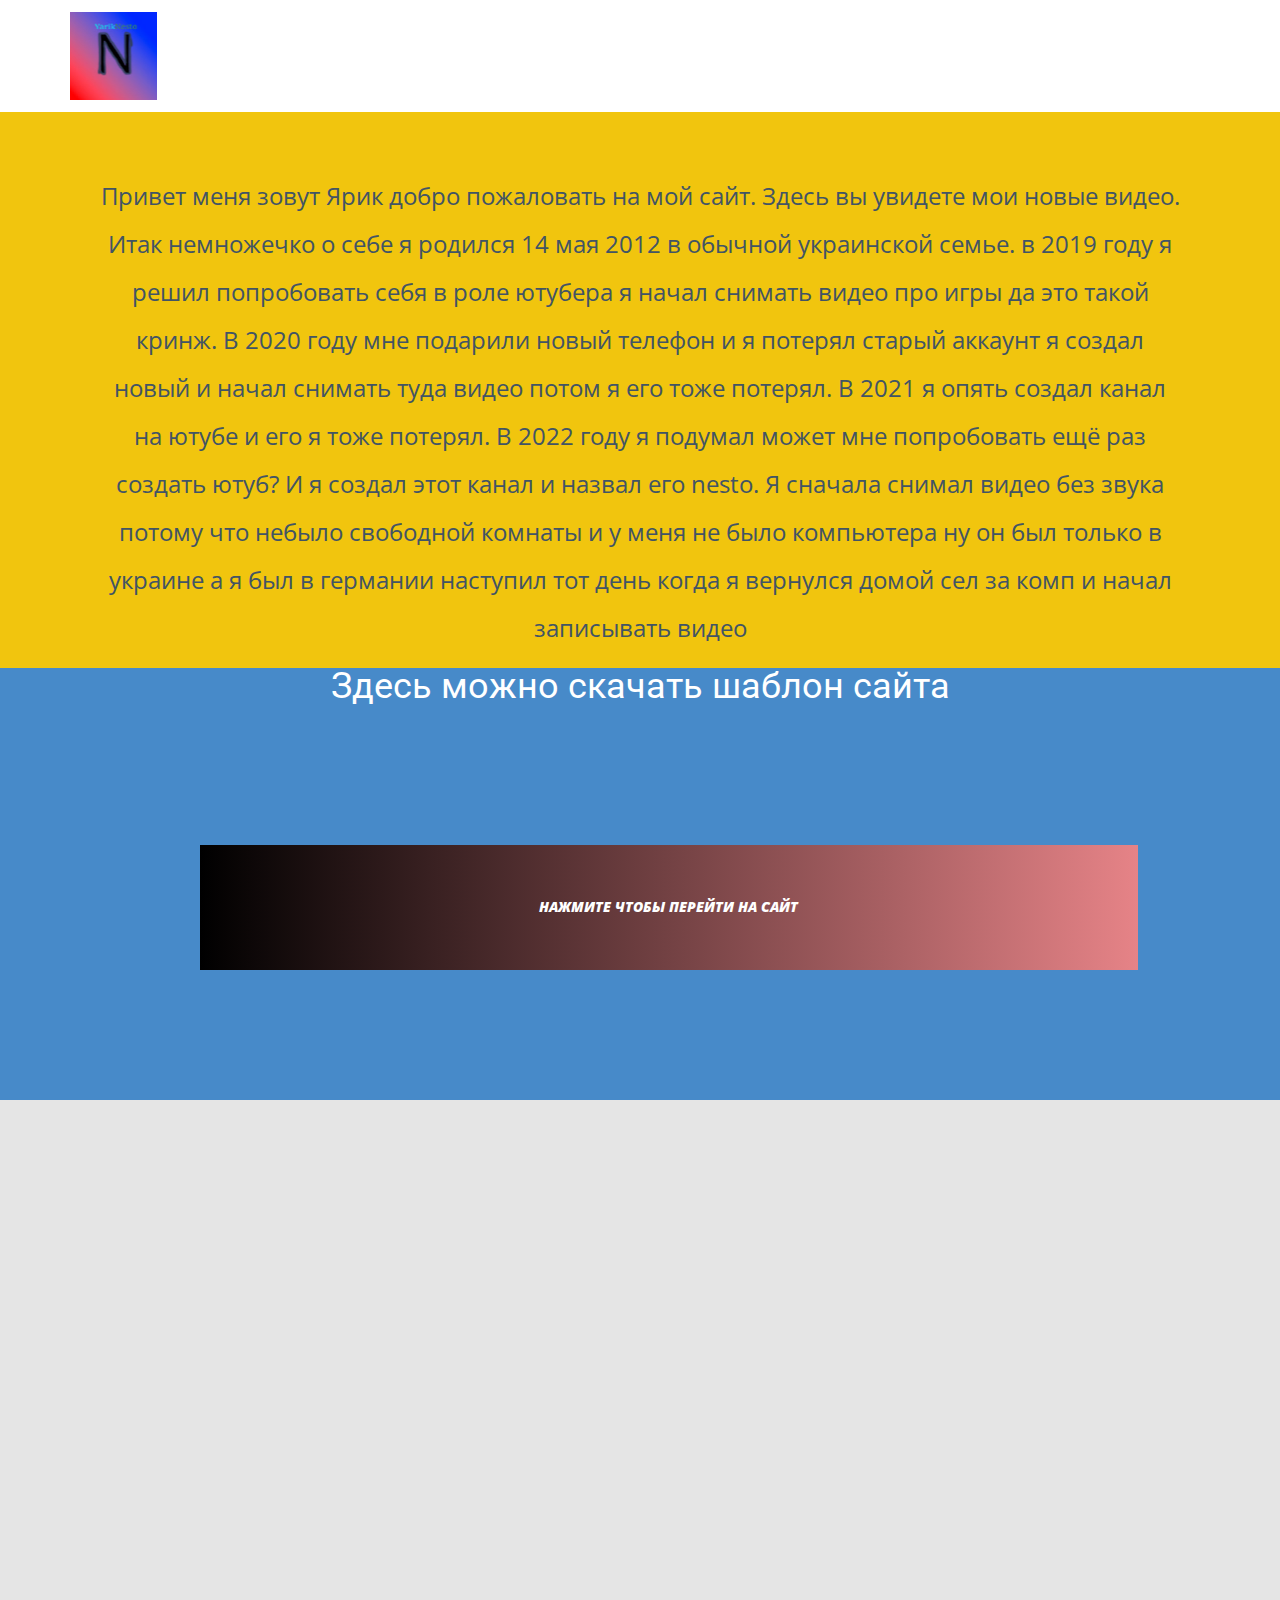
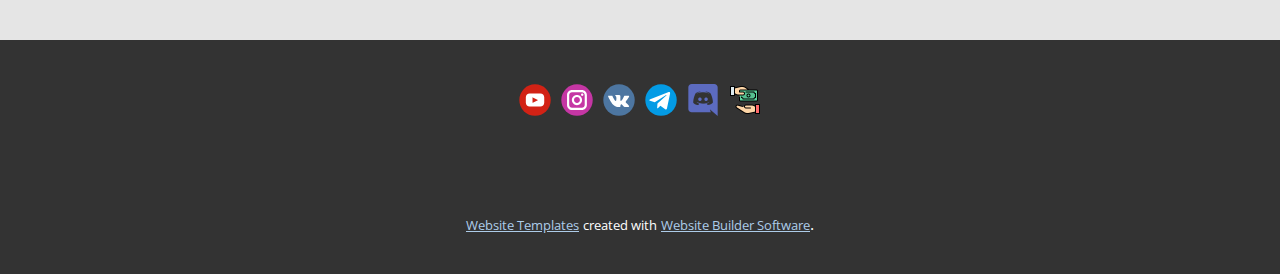
<file: index.html>
<!DOCTYPE html>
<html style="font-size: 16px;" lang="ru"><head>
    <meta name="viewport" content="width=device-width, initial-scale=1.0">
    <meta charset="utf-8">
    <meta name="keywords" content="Follow us">
    <meta name="description" content="">
    <title>Главная</title>
    <link rel="stylesheet" href="nicepage.css" media="screen">
<link rel="stylesheet" href="Главная.css" media="screen">
    <script class="u-script" type="text/javascript" src="jquery.js" defer=""></script>
    <script class="u-script" type="text/javascript" src="nicepage.js" defer=""></script>
    <meta name="generator" content="Nicepage 4.21.12, nicepage.com">
    <link id="u-theme-google-font" rel="stylesheet" href="https://fonts.googleapis.com/css?family=Roboto:100,100i,300,300i,400,400i,500,500i,700,700i,900,900i|Open+Sans:300,300i,400,400i,500,500i,600,600i,700,700i,800,800i">
    
    
    
    <script type="application/ld+json">{
		"@context": "http://schema.org",
		"@type": "Organization",
		"name": "",
		"logo": "images/channels4_profile.jpg",
		"sameAs": [
				"https://www.youtube.com/@yariknesto",
				"https://www.instagram.com/YarikNesto777/",
				" https://m.vk.com/id711345106",
				" https://t.me/nestoTelegram",
				"https://discord.gg/nSGfzXFX",
				"https://new.donatepay.ru/@Yarik_Nesto"
		]
}</script>
    <meta name="theme-color" content="#478ac9">
    <meta property="og:title" content="Главная">
    <meta property="og:type" content="website">
  </head>
  <body data-home-page="Главная.html" data-home-page-title="Главная" class="u-body u-xl-mode" data-lang="ru"><header class="u-clearfix u-header u-header" id="sec-68f3"><div class="u-clearfix u-sheet u-sheet-1">
        <a href="https://nicepage.com" class="u-image u-logo u-image-1" data-image-width="176" data-image-height="176">
          <img src="images/channels4_profile.jpg" class="u-logo-image u-logo-image-1">
        </a>
        <nav class="u-menu u-menu-dropdown u-offcanvas u-menu-1">
          <div class="menu-collapse" style="font-size: 1rem; letter-spacing: 0px;">
            <a class="u-button-style u-custom-left-right-menu-spacing u-custom-padding-bottom u-custom-top-bottom-menu-spacing u-nav-link u-text-active-palette-1-base u-text-hover-palette-2-base" href="#">
              <svg class="u-svg-link" viewBox="0 0 24 24"><use xmlns:xlink="http://www.w3.org/1999/xlink" xlink:href="#menu-hamburger"></use></svg>
              <svg class="u-svg-content" version="1.1" id="menu-hamburger" viewBox="0 0 16 16" x="0px" y="0px" xmlns:xlink="http://www.w3.org/1999/xlink" xmlns="http://www.w3.org/2000/svg"><g><rect y="1" width="16" height="2"></rect><rect y="7" width="16" height="2"></rect><rect y="13" width="16" height="2"></rect>
</g></svg>
            </a>
          </div>
          <div class="u-nav-container"></div>
          <div class="u-nav-container-collapse">
            <div class="u-black u-container-style u-inner-container-layout u-opacity u-opacity-95 u-sidenav">
              <div class="u-inner-container-layout u-sidenav-overflow">
                <div class="u-menu-close"></div>
                <ul class="u-align-center u-nav u-popupmenu-items u-unstyled u-nav-1"><li class="u-nav-item"><a class="u-button-style u-nav-link" href="Главная.html">Главная</a>
</li><li class="u-nav-item"><a class="u-button-style u-nav-link" href="О-нас.html">О нас</a>
</li><li class="u-nav-item"><a class="u-button-style u-nav-link" href="Контакты.html">Контакты</a>
</li></ul>
              </div>
            </div>
            <div class="u-black u-menu-overlay u-opacity u-opacity-70"></div>
          </div>
        </nav>
      </div></header>
    <section class="u-align-left u-clearfix u-palette-1-base u-valign-top-xl u-section-1" id="carousel_ddd1">
      <div class="u-expanded-width u-palette-3-base u-shape u-shape-rectangle u-shape-1"></div>
      <div class="u-clearfix u-layout-wrap u-layout-wrap-1">
        <div class="u-layout">
          <div class="u-layout-row">
            <div class="u-align-center u-container-style u-layout-cell u-left-cell u-size-60 u-layout-cell-1">
              <div class="u-container-layout u-valign-top u-container-layout-1">
                <p class="u-text u-text-palette-1-dark-2 u-text-1">Привет меня зовут Ярик добро пожаловать на мой сайт. Здесь вы увидете мои новые видео. Итак немножечко о себе я родился 14 мая 2012 в обычной украинской семье. в 2019 году я решил попробовать себя в роле ютубера я начал снимать видео про игры да это такой кринж. В 2020 году мне подарили новый телефон и я потерял старый аккаунт я создал новый и начал снимать туда видео потом я его тоже потерял. В 2021 я опять создал канал на ютубе и его я тоже потерял. В 2022 году я подумал может мне попробовать ещё раз создать ютуб? И я создал этот канал и назвал его nesto. Я сначала снимал видео без звука потому что небыло свободной комнаты и у меня не было компьютера ну он был только в украине а я был в германии наступил тот день когда я вернулся домой сел за комп и начал записывать видео<br>
                </p>
                <h2 class="u-subtitle u-text u-text-2">Здесь можно скачать шаблон сайта<br>
                  <br>
                </h2>
                <a href="https://nicepage.com/ru/html-shablony" class="u-border-none u-btn u-button-style u-gradient u-none u-text-body-alt-color u-btn-1">Нажмите чтобы перейти на сайт</a>
              </div>
            </div>
          </div>
        </div>
      </div>
    </section>
    <section class="u-clearfix u-grey-10 u-section-2" id="sec-b10e">
      <div class="u-clearfix u-sheet u-sheet-1">
        <div class="u-clearfix u-gutter-30 u-layout-wrap u-layout-wrap-1">
          <div class="u-layout">
            <div class="u-layout-row">
              <div class="u-align-left u-container-style u-layout-cell u-left-cell u-size-30 u-layout-cell-1">
                <div class="u-container-layout u-container-layout-1">
                  <div class="u-align-left u-expanded u-video">
                    <div class="embed-responsive embed-responsive-1">
                      <iframe style="position: absolute;top: 0;left: 0;width: 100%;height: 100%;" class="embed-responsive-item" src="https://www.youtube.com/embed/KywHdGw_b3g?mute=0&amp;showinfo=0&amp;controls=0&amp;start=0" frameborder="0" allowfullscreen=""></iframe>
                    </div>
                  </div>
                </div>
              </div>
              <div class="u-align-left u-container-style u-layout-cell u-size-30 u-layout-cell-2">
                <div class="u-container-layout u-container-layout-2">
                  <div class="u-align-left u-expanded u-video">
                    <div class="embed-responsive embed-responsive-2">
                      <iframe style="position: absolute;top: 0;left: 0;width: 100%;height: 100%;" class="embed-responsive-item" src="https://www.youtube.com/embed/ykw3gzEt_Wk?mute=0&amp;showinfo=0&amp;controls=0&amp;start=0" frameborder="0" allowfullscreen=""></iframe>
                    </div>
                  </div>
                </div>
              </div>
            </div>
          </div>
        </div>
      </div>
    </section>
    
    
    <footer class="u-clearfix u-footer u-grey-80" id="sec-b767"><div class="u-clearfix u-sheet u-sheet-1">
        <div class="u-align-left u-social-icons u-spacing-10 u-social-icons-1">
          <a class="u-social-url" target="_blank" data-type="YouTube" title="YouTube" href="https://www.youtube.com/@yariknesto"><span class="u-icon u-social-icon u-social-youtube u-icon-1"><svg class="u-svg-link" preserveAspectRatio="xMidYMin slice" viewBox="0 0 112 112" style=""><use xmlns:xlink="http://www.w3.org/1999/xlink" xlink:href="#svg-e494"></use></svg><svg class="u-svg-content" viewBox="0 0 112 112" x="0" y="0" id="svg-e494"><circle fill="currentColor" cx="56.1" cy="56.1" r="55"></circle><path fill="#FFFFFF" d="M74.9,33.3H37.3c-7.4,0-13.4,6-13.4,13.4v18.8c0,7.4,6,13.4,13.4,13.4h37.6c7.4,0,13.4-6,13.4-13.4V46.7 C88.3,39.3,82.3,33.3,74.9,33.3L74.9,33.3z M65.9,57l-17.6,8.4c-0.5,0.2-1-0.1-1-0.6V47.5c0-0.5,0.6-0.9,1-0.6l17.6,8.9 C66.4,56,66.4,56.8,65.9,57L65.9,57z"></path></svg></span>
          </a>
          <a class="u-social-url" target="_blank" data-type="Instagram" title="Instagram" href="https://www.instagram.com/YarikNesto777/"><span class="u-icon u-social-icon u-social-instagram u-icon-2"><svg class="u-svg-link" preserveAspectRatio="xMidYMin slice" viewBox="0 0 112 112" style=""><use xmlns:xlink="http://www.w3.org/1999/xlink" xlink:href="#svg-4e92"></use></svg><svg class="u-svg-content" viewBox="0 0 112 112" x="0" y="0" id="svg-4e92"><circle fill="currentColor" cx="56.1" cy="56.1" r="55"></circle><path fill="#FFFFFF" d="M55.9,38.2c-9.9,0-17.9,8-17.9,17.9C38,66,46,74,55.9,74c9.9,0,17.9-8,17.9-17.9C73.8,46.2,65.8,38.2,55.9,38.2
            z M55.9,66.4c-5.7,0-10.3-4.6-10.3-10.3c-0.1-5.7,4.6-10.3,10.3-10.3c5.7,0,10.3,4.6,10.3,10.3C66.2,61.8,61.6,66.4,55.9,66.4z"></path><path fill="#FFFFFF" d="M74.3,33.5c-2.3,0-4.2,1.9-4.2,4.2s1.9,4.2,4.2,4.2s4.2-1.9,4.2-4.2S76.6,33.5,74.3,33.5z"></path><path fill="#FFFFFF" d="M73.1,21.3H38.6c-9.7,0-17.5,7.9-17.5,17.5v34.5c0,9.7,7.9,17.6,17.5,17.6h34.5c9.7,0,17.5-7.9,17.5-17.5V38.8
            C90.6,29.1,82.7,21.3,73.1,21.3z M83,73.3c0,5.5-4.5,9.9-9.9,9.9H38.6c-5.5,0-9.9-4.5-9.9-9.9V38.8c0-5.5,4.5-9.9,9.9-9.9h34.5
            c5.5,0,9.9,4.5,9.9,9.9V73.3z"></path></svg></span>
          </a>
          <a class="u-social-url" target="_blank" data-type="VK" title="VK" href=" https://m.vk.com/id711345106"><span class="u-icon u-social-icon u-social-vk u-icon-3"><svg class="u-svg-link" preserveAspectRatio="xMidYMin slice" viewBox="0 0 112 112" style=""><use xmlns:xlink="http://www.w3.org/1999/xlink" xlink:href="#svg-2655"></use></svg><svg class="u-svg-content" viewBox="0 0 112 112" x="0" y="0" id="svg-2655"><circle fill="currentColor" class="st0" cx="56.1" cy="56.1" r="55"></circle><path fill="#FFFFFF" d="M88.2,80.7l-9.8,0.1c0,0-2.1,0.4-4.9-1.5c-3.7-2.5-7.2-9.1-9.9-8.2C60.9,72,61,77.9,61,77.9s0,1.3-0.6,1.9
            c-0.7,0.7-2,0.9-2,0.9H54c0,0-9.7,0.6-18.3-8.3c-9.3-9.7-17.6-29-17.6-29s-0.5-1.3,0-1.9c0.6-0.7,2.2-0.7,2.2-0.7l10.5-0.1
            c0,0,1,0.2,1.7,0.7c0.6,0.4,0.9,1.2,0.9,1.2s1.7,4.3,4,8.2c4.4,7.6,6.4,9.3,7.9,8.4c2.2-1.2,1.5-10.7,1.5-10.7s0-3.5-1.1-5
            c-0.9-1.2-2.5-1.5-3.3-1.6c-0.6-0.1,0.4-1.5,1.6-2.1c1.9-0.9,5.2-1,9.2-0.9c3.1,0,4,0.2,5.2,0.5c3.6,0.9,2.4,4.3,2.4,12.4
            c0,2.6-0.5,6.3,1.4,7.5c0.8,0.5,2.8,0.1,7.7-8.3c2.3-4,4.1-8.6,4.1-8.6s0.4-0.8,1-1.2s1.4-0.3,1.4-0.3l11.1-0.1c0,0,3.3-0.4,3.9,1.1
            c0.6,1.6-1.2,5.3-5.8,11.3c-7.4,9.9-8.3,9-2.1,14.7c5.9,5.5,7.1,8.1,7.3,8.5C93.4,80.4,88.2,80.7,88.2,80.7z"></path></svg></span>
          </a>
          <a class="u-social-url" target="_blank" data-type="Telegram" title="Telegram" href=" https://t.me/nestoTelegram"><span class="u-icon u-social-icon u-social-telegram u-icon-4"><svg class="u-svg-link" preserveAspectRatio="xMidYMin slice" viewBox="0 0 112 112" style=""><use xmlns:xlink="http://www.w3.org/1999/xlink" xlink:href="#svg-a791"></use></svg><svg class="u-svg-content" viewBox="0 0 112 112" x="0" y="0" id="svg-a791"><circle fill="currentColor" cx="56.1" cy="56.1" r="55"></circle><path fill="#FFFFFF" d="M18.4,53.2l64.7-24.9c3-1.1,5.6,0.7,4.7,5.3l0,0l-11,51.8c-0.8,3.7-3,4.6-6.1,2.8L53.9,75.8l-8.1,7.8
	c-0.9,0.9-1.7,1.6-3.4,1.6l1.2-17l31.1-28c1.4-1.2-0.3-1.9-2.1-0.7L34.2,63.7l-16.6-5.2C14,57.4,14,54.9,18.4,53.2L18.4,53.2z"></path></svg></span>
          </a>
          <a class="u-social-url" target="_blank" data-type="Custom" title="Discord" href="https://discord.gg/nSGfzXFX"><span class="u-file-icon u-icon u-social-custom u-social-icon u-icon-5"><img src="images/2111370.png" alt=""></span>
          </a>
          <a class="u-social-url" target="_blank" data-type="Custom" title="Donat" href="https://new.donatepay.ru/@Yarik_Nesto"><span class="u-file-icon u-icon u-social-custom u-social-icon u-icon-6"><img src="images/2800320.png" alt=""></span>
          </a>
        </div>
      </div></footer>
    <section class="u-backlink u-clearfix u-grey-80">
      <a class="u-link" href="https://nicepage.com/website-templates" target="_blank">
        <span>Website Templates</span>
      </a>
      <p class="u-text">
        <span>created with</span>
      </p>
      <a class="u-link" href="" target="_blank">
        <span>Website Builder Software</span>
      </a>. 
    </section>
  
</body></html>
</file>
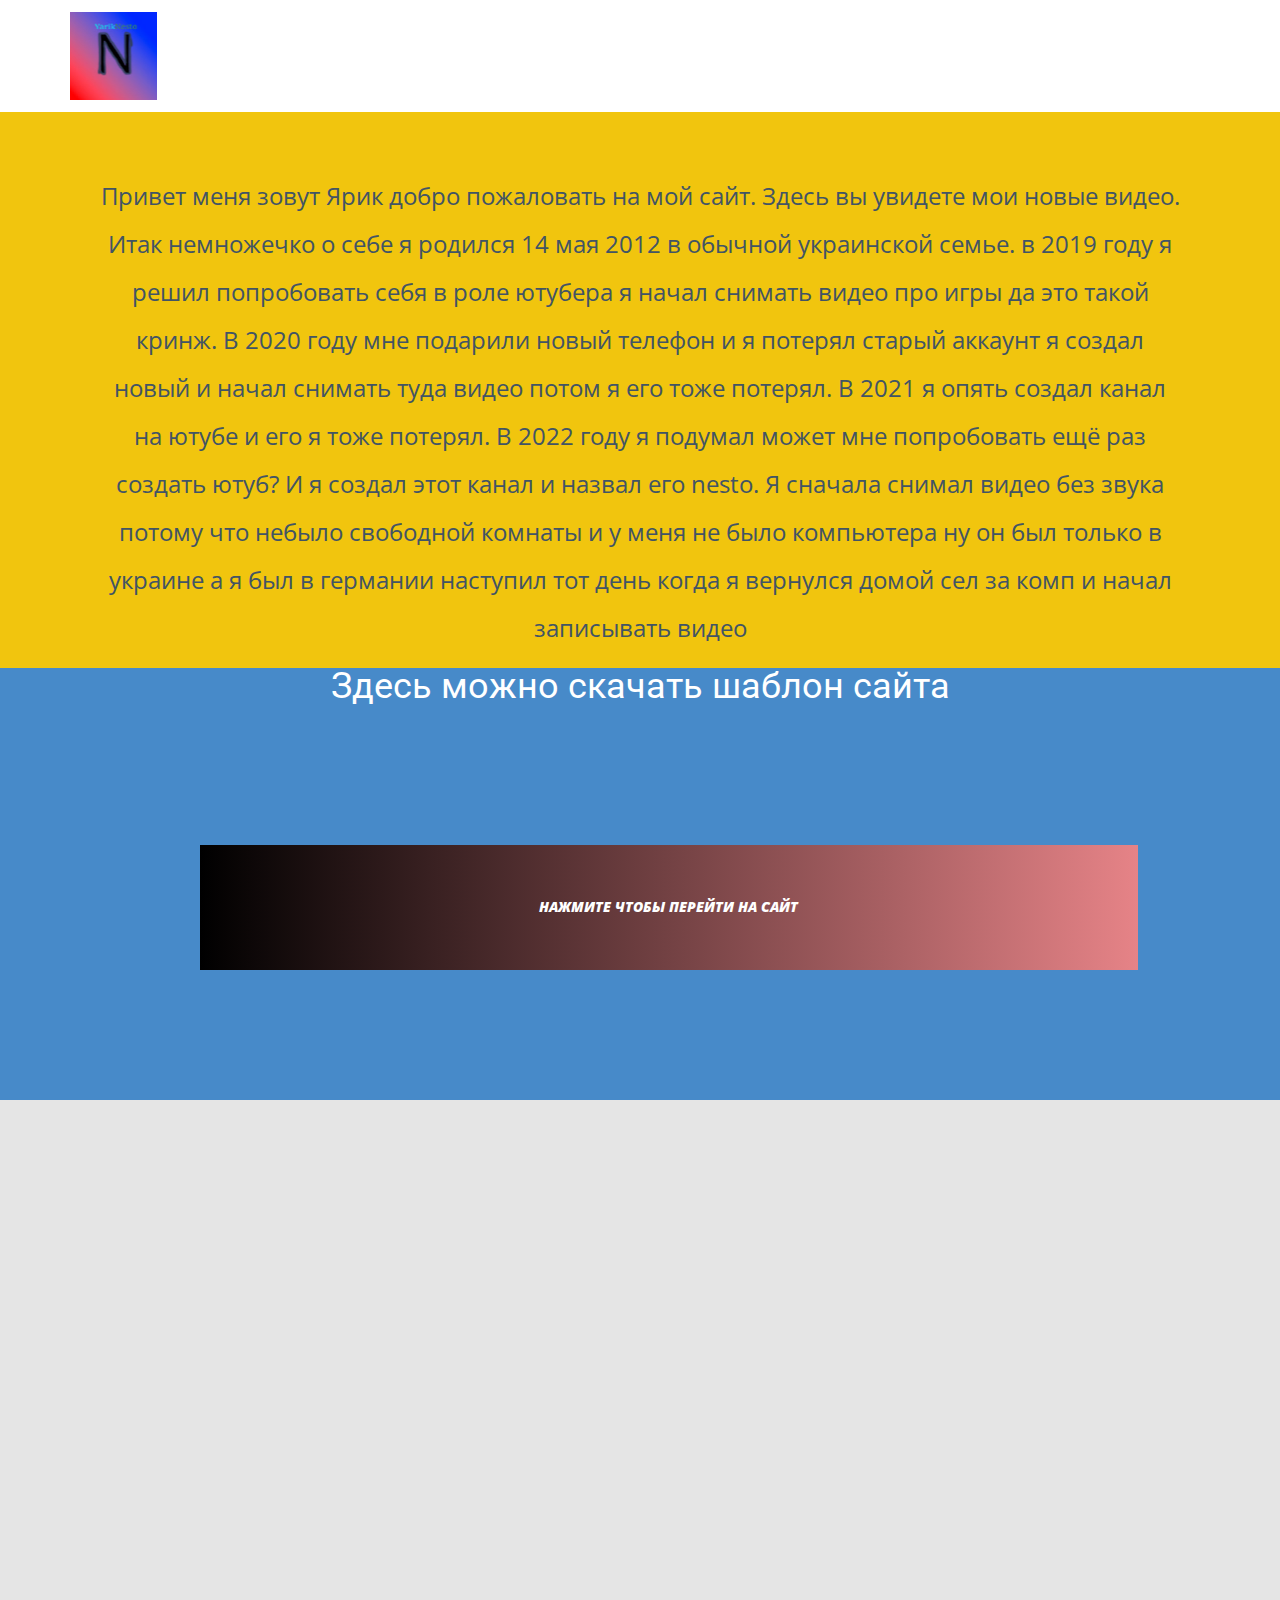
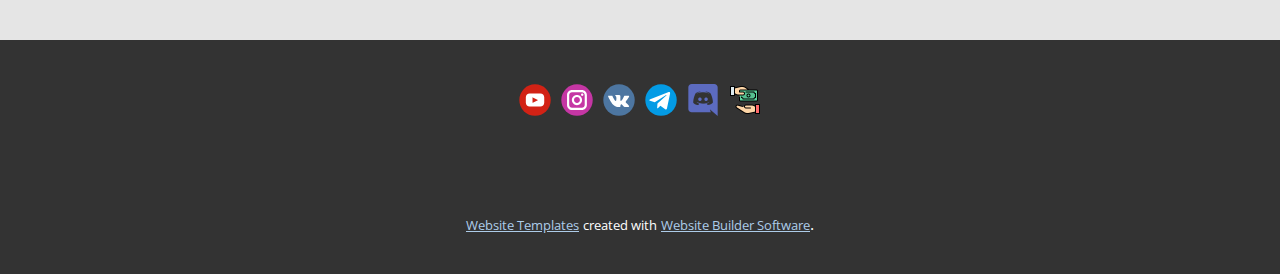
<file: Главная.html>
<!DOCTYPE html>
<html style="font-size: 16px;" lang="ru"><head>
    <meta name="viewport" content="width=device-width, initial-scale=1.0">
    <meta charset="utf-8">
    <meta name="keywords" content="Follow us">
    <meta name="description" content="">
    <title>Главная</title>
    <link rel="stylesheet" href="nicepage.css" media="screen">
<link rel="stylesheet" href="Главная.css" media="screen">
    <script class="u-script" type="text/javascript" src="jquery.js" defer=""></script>
    <script class="u-script" type="text/javascript" src="nicepage.js" defer=""></script>
    <meta name="generator" content="Nicepage 4.21.12, nicepage.com">
    <link id="u-theme-google-font" rel="stylesheet" href="https://fonts.googleapis.com/css?family=Roboto:100,100i,300,300i,400,400i,500,500i,700,700i,900,900i|Open+Sans:300,300i,400,400i,500,500i,600,600i,700,700i,800,800i">
    
    
    
    <script type="application/ld+json">{
		"@context": "http://schema.org",
		"@type": "Organization",
		"name": "",
		"logo": "images/channels4_profile.jpg",
		"sameAs": [
				"https://www.youtube.com/@yariknesto",
				"https://www.instagram.com/YarikNesto777/",
				" https://m.vk.com/id711345106",
				" https://t.me/nestoTelegram",
				"https://discord.gg/nSGfzXFX",
				"https://new.donatepay.ru/@Yarik_Nesto"
		]
}</script>
    <meta name="theme-color" content="#478ac9">
    <meta property="og:title" content="Главная">
    <meta property="og:type" content="website">
  </head>
  <body class="u-body u-xl-mode" data-lang="ru"><header class="u-clearfix u-header u-header" id="sec-68f3"><div class="u-clearfix u-sheet u-sheet-1">
        <a href="https://nicepage.com" class="u-image u-logo u-image-1" data-image-width="176" data-image-height="176">
          <img src="images/channels4_profile.jpg" class="u-logo-image u-logo-image-1">
        </a>
        <nav class="u-menu u-menu-dropdown u-offcanvas u-menu-1">
          <div class="menu-collapse" style="font-size: 1rem; letter-spacing: 0px;">
            <a class="u-button-style u-custom-left-right-menu-spacing u-custom-padding-bottom u-custom-top-bottom-menu-spacing u-nav-link u-text-active-palette-1-base u-text-hover-palette-2-base" href="#">
              <svg class="u-svg-link" viewBox="0 0 24 24"><use xmlns:xlink="http://www.w3.org/1999/xlink" xlink:href="#menu-hamburger"></use></svg>
              <svg class="u-svg-content" version="1.1" id="menu-hamburger" viewBox="0 0 16 16" x="0px" y="0px" xmlns:xlink="http://www.w3.org/1999/xlink" xmlns="http://www.w3.org/2000/svg"><g><rect y="1" width="16" height="2"></rect><rect y="7" width="16" height="2"></rect><rect y="13" width="16" height="2"></rect>
</g></svg>
            </a>
          </div>
          <div class="u-nav-container"></div>
          <div class="u-nav-container-collapse">
            <div class="u-black u-container-style u-inner-container-layout u-opacity u-opacity-95 u-sidenav">
              <div class="u-inner-container-layout u-sidenav-overflow">
                <div class="u-menu-close"></div>
                <ul class="u-align-center u-nav u-popupmenu-items u-unstyled u-nav-1"><li class="u-nav-item"><a class="u-button-style u-nav-link" href="Главная.html">Главная</a>
</li><li class="u-nav-item"><a class="u-button-style u-nav-link" href="О-нас.html">О нас</a>
</li><li class="u-nav-item"><a class="u-button-style u-nav-link" href="Контакты.html">Контакты</a>
</li></ul>
              </div>
            </div>
            <div class="u-black u-menu-overlay u-opacity u-opacity-70"></div>
          </div>
        </nav>
      </div></header>
    <section class="u-align-left u-clearfix u-palette-1-base u-valign-top-xl u-section-1" id="carousel_ddd1">
      <div class="u-expanded-width u-palette-3-base u-shape u-shape-rectangle u-shape-1"></div>
      <div class="u-clearfix u-layout-wrap u-layout-wrap-1">
        <div class="u-layout">
          <div class="u-layout-row">
            <div class="u-align-center u-container-style u-layout-cell u-left-cell u-size-60 u-layout-cell-1">
              <div class="u-container-layout u-valign-top u-container-layout-1">
                <p class="u-text u-text-palette-1-dark-2 u-text-1">Привет меня зовут Ярик добро пожаловать на мой сайт. Здесь вы увидете мои новые видео. Итак немножечко о себе я родился 14 мая 2012 в обычной украинской семье. в 2019 году я решил попробовать себя в роле ютубера я начал снимать видео про игры да это такой кринж. В 2020 году мне подарили новый телефон и я потерял старый аккаунт я создал новый и начал снимать туда видео потом я его тоже потерял. В 2021 я опять создал канал на ютубе и его я тоже потерял. В 2022 году я подумал может мне попробовать ещё раз создать ютуб? И я создал этот канал и назвал его nesto. Я сначала снимал видео без звука потому что небыло свободной комнаты и у меня не было компьютера ну он был только в украине а я был в германии наступил тот день когда я вернулся домой сел за комп и начал записывать видео<br>
                </p>
                <h2 class="u-subtitle u-text u-text-2">Здесь можно скачать шаблон сайта<br>
                  <br>
                </h2>
                <a href="https://nicepage.com/ru/html-shablony" class="u-border-none u-btn u-button-style u-gradient u-none u-text-body-alt-color u-btn-1">Нажмите чтобы перейти на сайт</a>
              </div>
            </div>
          </div>
        </div>
      </div>
    </section>
    <section class="u-clearfix u-grey-10 u-section-2" id="sec-b10e">
      <div class="u-clearfix u-sheet u-sheet-1">
        <div class="u-clearfix u-gutter-30 u-layout-wrap u-layout-wrap-1">
          <div class="u-layout">
            <div class="u-layout-row">
              <div class="u-align-left u-container-style u-layout-cell u-left-cell u-size-30 u-layout-cell-1">
                <div class="u-container-layout u-container-layout-1">
                  <div class="u-align-left u-expanded u-video">
                    <div class="embed-responsive embed-responsive-1">
                      <iframe style="position: absolute;top: 0;left: 0;width: 100%;height: 100%;" class="embed-responsive-item" src="https://www.youtube.com/embed/KywHdGw_b3g?mute=0&amp;showinfo=0&amp;controls=0&amp;start=0" frameborder="0" allowfullscreen=""></iframe>
                    </div>
                  </div>
                </div>
              </div>
              <div class="u-align-left u-container-style u-layout-cell u-size-30 u-layout-cell-2">
                <div class="u-container-layout u-container-layout-2">
                  <div class="u-align-left u-expanded u-video">
                    <div class="embed-responsive embed-responsive-2">
                      <iframe style="position: absolute;top: 0;left: 0;width: 100%;height: 100%;" class="embed-responsive-item" src="https://www.youtube.com/embed/ykw3gzEt_Wk?mute=0&amp;showinfo=0&amp;controls=0&amp;start=0" frameborder="0" allowfullscreen=""></iframe>
                    </div>
                  </div>
                </div>
              </div>
            </div>
          </div>
        </div>
      </div>
    </section>
    
    
    <footer class="u-clearfix u-footer u-grey-80" id="sec-b767"><div class="u-clearfix u-sheet u-sheet-1">
        <div class="u-align-left u-social-icons u-spacing-10 u-social-icons-1">
          <a class="u-social-url" target="_blank" data-type="YouTube" title="YouTube" href="https://www.youtube.com/@yariknesto"><span class="u-icon u-social-icon u-social-youtube u-icon-1"><svg class="u-svg-link" preserveAspectRatio="xMidYMin slice" viewBox="0 0 112 112" style=""><use xmlns:xlink="http://www.w3.org/1999/xlink" xlink:href="#svg-e494"></use></svg><svg class="u-svg-content" viewBox="0 0 112 112" x="0" y="0" id="svg-e494"><circle fill="currentColor" cx="56.1" cy="56.1" r="55"></circle><path fill="#FFFFFF" d="M74.9,33.3H37.3c-7.4,0-13.4,6-13.4,13.4v18.8c0,7.4,6,13.4,13.4,13.4h37.6c7.4,0,13.4-6,13.4-13.4V46.7 C88.3,39.3,82.3,33.3,74.9,33.3L74.9,33.3z M65.9,57l-17.6,8.4c-0.5,0.2-1-0.1-1-0.6V47.5c0-0.5,0.6-0.9,1-0.6l17.6,8.9 C66.4,56,66.4,56.8,65.9,57L65.9,57z"></path></svg></span>
          </a>
          <a class="u-social-url" target="_blank" data-type="Instagram" title="Instagram" href="https://www.instagram.com/YarikNesto777/"><span class="u-icon u-social-icon u-social-instagram u-icon-2"><svg class="u-svg-link" preserveAspectRatio="xMidYMin slice" viewBox="0 0 112 112" style=""><use xmlns:xlink="http://www.w3.org/1999/xlink" xlink:href="#svg-4e92"></use></svg><svg class="u-svg-content" viewBox="0 0 112 112" x="0" y="0" id="svg-4e92"><circle fill="currentColor" cx="56.1" cy="56.1" r="55"></circle><path fill="#FFFFFF" d="M55.9,38.2c-9.9,0-17.9,8-17.9,17.9C38,66,46,74,55.9,74c9.9,0,17.9-8,17.9-17.9C73.8,46.2,65.8,38.2,55.9,38.2
            z M55.9,66.4c-5.7,0-10.3-4.6-10.3-10.3c-0.1-5.7,4.6-10.3,10.3-10.3c5.7,0,10.3,4.6,10.3,10.3C66.2,61.8,61.6,66.4,55.9,66.4z"></path><path fill="#FFFFFF" d="M74.3,33.5c-2.3,0-4.2,1.9-4.2,4.2s1.9,4.2,4.2,4.2s4.2-1.9,4.2-4.2S76.6,33.5,74.3,33.5z"></path><path fill="#FFFFFF" d="M73.1,21.3H38.6c-9.7,0-17.5,7.9-17.5,17.5v34.5c0,9.7,7.9,17.6,17.5,17.6h34.5c9.7,0,17.5-7.9,17.5-17.5V38.8
            C90.6,29.1,82.7,21.3,73.1,21.3z M83,73.3c0,5.5-4.5,9.9-9.9,9.9H38.6c-5.5,0-9.9-4.5-9.9-9.9V38.8c0-5.5,4.5-9.9,9.9-9.9h34.5
            c5.5,0,9.9,4.5,9.9,9.9V73.3z"></path></svg></span>
          </a>
          <a class="u-social-url" target="_blank" data-type="VK" title="VK" href=" https://m.vk.com/id711345106"><span class="u-icon u-social-icon u-social-vk u-icon-3"><svg class="u-svg-link" preserveAspectRatio="xMidYMin slice" viewBox="0 0 112 112" style=""><use xmlns:xlink="http://www.w3.org/1999/xlink" xlink:href="#svg-2655"></use></svg><svg class="u-svg-content" viewBox="0 0 112 112" x="0" y="0" id="svg-2655"><circle fill="currentColor" class="st0" cx="56.1" cy="56.1" r="55"></circle><path fill="#FFFFFF" d="M88.2,80.7l-9.8,0.1c0,0-2.1,0.4-4.9-1.5c-3.7-2.5-7.2-9.1-9.9-8.2C60.9,72,61,77.9,61,77.9s0,1.3-0.6,1.9
            c-0.7,0.7-2,0.9-2,0.9H54c0,0-9.7,0.6-18.3-8.3c-9.3-9.7-17.6-29-17.6-29s-0.5-1.3,0-1.9c0.6-0.7,2.2-0.7,2.2-0.7l10.5-0.1
            c0,0,1,0.2,1.7,0.7c0.6,0.4,0.9,1.2,0.9,1.2s1.7,4.3,4,8.2c4.4,7.6,6.4,9.3,7.9,8.4c2.2-1.2,1.5-10.7,1.5-10.7s0-3.5-1.1-5
            c-0.9-1.2-2.5-1.5-3.3-1.6c-0.6-0.1,0.4-1.5,1.6-2.1c1.9-0.9,5.2-1,9.2-0.9c3.1,0,4,0.2,5.2,0.5c3.6,0.9,2.4,4.3,2.4,12.4
            c0,2.6-0.5,6.3,1.4,7.5c0.8,0.5,2.8,0.1,7.7-8.3c2.3-4,4.1-8.6,4.1-8.6s0.4-0.8,1-1.2s1.4-0.3,1.4-0.3l11.1-0.1c0,0,3.3-0.4,3.9,1.1
            c0.6,1.6-1.2,5.3-5.8,11.3c-7.4,9.9-8.3,9-2.1,14.7c5.9,5.5,7.1,8.1,7.3,8.5C93.4,80.4,88.2,80.7,88.2,80.7z"></path></svg></span>
          </a>
          <a class="u-social-url" target="_blank" data-type="Telegram" title="Telegram" href=" https://t.me/nestoTelegram"><span class="u-icon u-social-icon u-social-telegram u-icon-4"><svg class="u-svg-link" preserveAspectRatio="xMidYMin slice" viewBox="0 0 112 112" style=""><use xmlns:xlink="http://www.w3.org/1999/xlink" xlink:href="#svg-a791"></use></svg><svg class="u-svg-content" viewBox="0 0 112 112" x="0" y="0" id="svg-a791"><circle fill="currentColor" cx="56.1" cy="56.1" r="55"></circle><path fill="#FFFFFF" d="M18.4,53.2l64.7-24.9c3-1.1,5.6,0.7,4.7,5.3l0,0l-11,51.8c-0.8,3.7-3,4.6-6.1,2.8L53.9,75.8l-8.1,7.8
	c-0.9,0.9-1.7,1.6-3.4,1.6l1.2-17l31.1-28c1.4-1.2-0.3-1.9-2.1-0.7L34.2,63.7l-16.6-5.2C14,57.4,14,54.9,18.4,53.2L18.4,53.2z"></path></svg></span>
          </a>
          <a class="u-social-url" target="_blank" data-type="Custom" title="Discord" href="https://discord.gg/nSGfzXFX"><span class="u-file-icon u-icon u-social-custom u-social-icon u-icon-5"><img src="images/2111370.png" alt=""></span>
          </a>
          <a class="u-social-url" target="_blank" data-type="Custom" title="Donat" href="https://new.donatepay.ru/@Yarik_Nesto"><span class="u-file-icon u-icon u-social-custom u-social-icon u-icon-6"><img src="images/2800320.png" alt=""></span>
          </a>
        </div>
      </div></footer>
    <section class="u-backlink u-clearfix u-grey-80">
      <a class="u-link" href="https://nicepage.com/website-templates" target="_blank">
        <span>Website Templates</span>
      </a>
      <p class="u-text">
        <span>created with</span>
      </p>
      <a class="u-link" href="" target="_blank">
        <span>Website Builder Software</span>
      </a>. 
    </section>
  
</body></html>
</file>
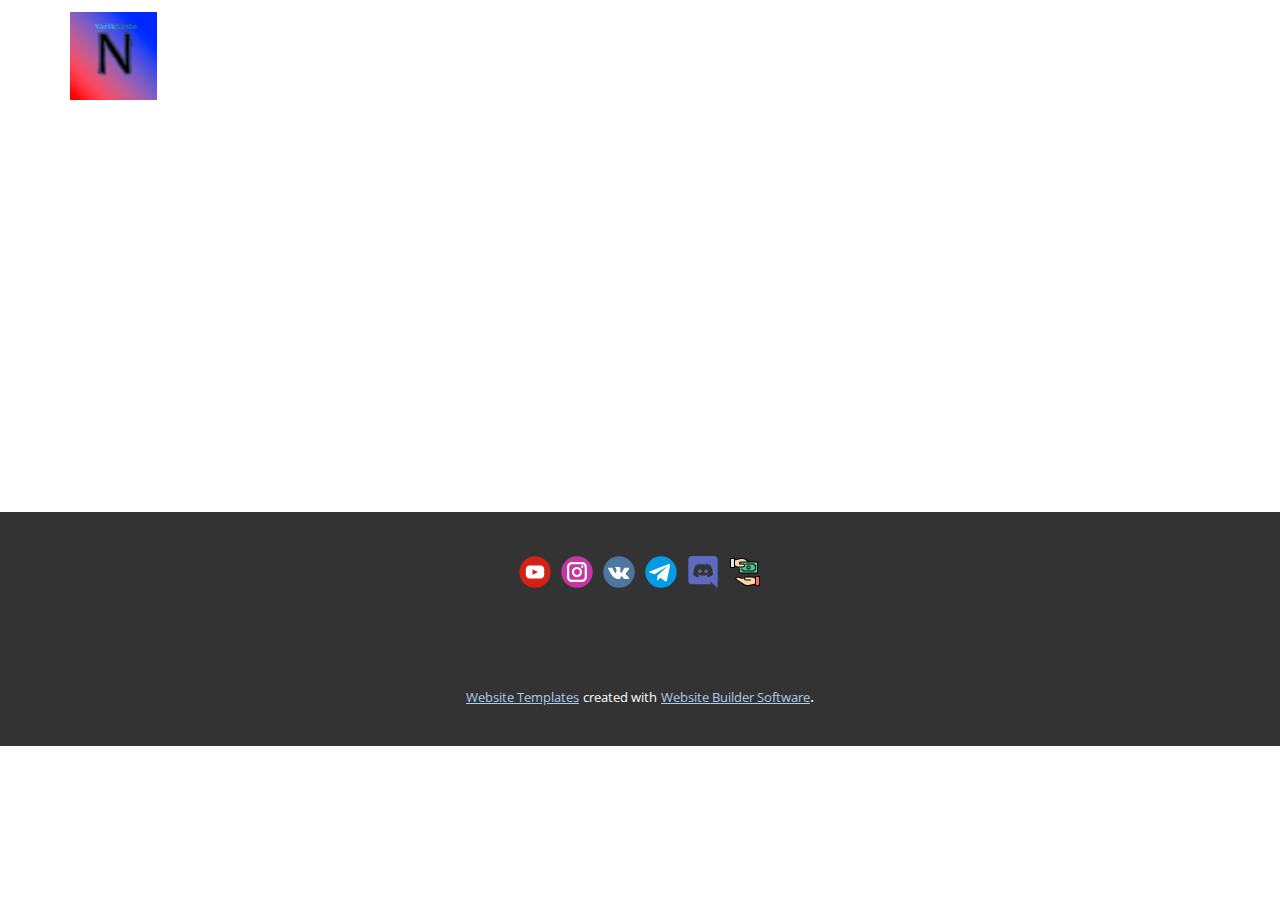
<file: Контакты.html>
<!DOCTYPE html>
<html style="font-size: 16px;" lang="ru"><head>
    <meta name="viewport" content="width=device-width, initial-scale=1.0">
    <meta charset="utf-8">
    <meta name="keywords" content="">
    <meta name="description" content="">
    <title>Контакты</title>
    <link rel="stylesheet" href="nicepage.css" media="screen">
<link rel="stylesheet" href="Контакты.css" media="screen">
    <script class="u-script" type="text/javascript" src="jquery.js" defer=""></script>
    <script class="u-script" type="text/javascript" src="nicepage.js" defer=""></script>
    <meta name="generator" content="Nicepage 4.21.12, nicepage.com">
    <link id="u-theme-google-font" rel="stylesheet" href="https://fonts.googleapis.com/css?family=Roboto:100,100i,300,300i,400,400i,500,500i,700,700i,900,900i|Open+Sans:300,300i,400,400i,500,500i,600,600i,700,700i,800,800i">
    
    
    <script type="application/ld+json">{
		"@context": "http://schema.org",
		"@type": "Organization",
		"name": "",
		"logo": "images/channels4_profile.jpg",
		"sameAs": [
				"https://www.youtube.com/@yariknesto",
				"https://www.instagram.com/YarikNesto777/",
				" https://m.vk.com/id711345106",
				" https://t.me/nestoTelegram",
				"https://discord.gg/nSGfzXFX",
				"https://new.donatepay.ru/@Yarik_Nesto"
		]
}</script>
    <meta name="theme-color" content="#478ac9">
    <meta property="og:title" content="Контакты">
    <meta property="og:type" content="website">
  </head>
  <body class="u-body u-xl-mode" data-lang="ru"><header class="u-clearfix u-header u-header" id="sec-68f3"><div class="u-clearfix u-sheet u-sheet-1">
        <a href="https://nicepage.com" class="u-image u-logo u-image-1" data-image-width="176" data-image-height="176">
          <img src="images/channels4_profile.jpg" class="u-logo-image u-logo-image-1">
        </a>
        <nav class="u-menu u-menu-dropdown u-offcanvas u-menu-1">
          <div class="menu-collapse" style="font-size: 1rem; letter-spacing: 0px;">
            <a class="u-button-style u-custom-left-right-menu-spacing u-custom-padding-bottom u-custom-top-bottom-menu-spacing u-nav-link u-text-active-palette-1-base u-text-hover-palette-2-base" href="#">
              <svg class="u-svg-link" viewBox="0 0 24 24"><use xmlns:xlink="http://www.w3.org/1999/xlink" xlink:href="#menu-hamburger"></use></svg>
              <svg class="u-svg-content" version="1.1" id="menu-hamburger" viewBox="0 0 16 16" x="0px" y="0px" xmlns:xlink="http://www.w3.org/1999/xlink" xmlns="http://www.w3.org/2000/svg"><g><rect y="1" width="16" height="2"></rect><rect y="7" width="16" height="2"></rect><rect y="13" width="16" height="2"></rect>
</g></svg>
            </a>
          </div>
          <div class="u-nav-container"></div>
          <div class="u-nav-container-collapse">
            <div class="u-black u-container-style u-inner-container-layout u-opacity u-opacity-95 u-sidenav">
              <div class="u-inner-container-layout u-sidenav-overflow">
                <div class="u-menu-close"></div>
                <ul class="u-align-center u-nav u-popupmenu-items u-unstyled u-nav-1"><li class="u-nav-item"><a class="u-button-style u-nav-link" href="Главная.html">Главная</a>
</li><li class="u-nav-item"><a class="u-button-style u-nav-link" href="О-нас.html">О нас</a>
</li><li class="u-nav-item"><a class="u-button-style u-nav-link" href="Контакты.html">Контакты</a>
</li></ul>
              </div>
            </div>
            <div class="u-black u-menu-overlay u-opacity u-opacity-70"></div>
          </div>
        </nav>
      </div></header>
    <section class="u-clearfix u-section-1" id="sec-b401">
      <div class="u-clearfix u-sheet u-sheet-1"></div>
    </section>
    
    
    <footer class="u-clearfix u-footer u-grey-80" id="sec-b767"><div class="u-clearfix u-sheet u-sheet-1">
        <div class="u-align-left u-social-icons u-spacing-10 u-social-icons-1">
          <a class="u-social-url" target="_blank" data-type="YouTube" title="YouTube" href="https://www.youtube.com/@yariknesto"><span class="u-icon u-social-icon u-social-youtube u-icon-1"><svg class="u-svg-link" preserveAspectRatio="xMidYMin slice" viewBox="0 0 112 112" style=""><use xmlns:xlink="http://www.w3.org/1999/xlink" xlink:href="#svg-e494"></use></svg><svg class="u-svg-content" viewBox="0 0 112 112" x="0" y="0" id="svg-e494"><circle fill="currentColor" cx="56.1" cy="56.1" r="55"></circle><path fill="#FFFFFF" d="M74.9,33.3H37.3c-7.4,0-13.4,6-13.4,13.4v18.8c0,7.4,6,13.4,13.4,13.4h37.6c7.4,0,13.4-6,13.4-13.4V46.7 C88.3,39.3,82.3,33.3,74.9,33.3L74.9,33.3z M65.9,57l-17.6,8.4c-0.5,0.2-1-0.1-1-0.6V47.5c0-0.5,0.6-0.9,1-0.6l17.6,8.9 C66.4,56,66.4,56.8,65.9,57L65.9,57z"></path></svg></span>
          </a>
          <a class="u-social-url" target="_blank" data-type="Instagram" title="Instagram" href="https://www.instagram.com/YarikNesto777/"><span class="u-icon u-social-icon u-social-instagram u-icon-2"><svg class="u-svg-link" preserveAspectRatio="xMidYMin slice" viewBox="0 0 112 112" style=""><use xmlns:xlink="http://www.w3.org/1999/xlink" xlink:href="#svg-4e92"></use></svg><svg class="u-svg-content" viewBox="0 0 112 112" x="0" y="0" id="svg-4e92"><circle fill="currentColor" cx="56.1" cy="56.1" r="55"></circle><path fill="#FFFFFF" d="M55.9,38.2c-9.9,0-17.9,8-17.9,17.9C38,66,46,74,55.9,74c9.9,0,17.9-8,17.9-17.9C73.8,46.2,65.8,38.2,55.9,38.2
            z M55.9,66.4c-5.7,0-10.3-4.6-10.3-10.3c-0.1-5.7,4.6-10.3,10.3-10.3c5.7,0,10.3,4.6,10.3,10.3C66.2,61.8,61.6,66.4,55.9,66.4z"></path><path fill="#FFFFFF" d="M74.3,33.5c-2.3,0-4.2,1.9-4.2,4.2s1.9,4.2,4.2,4.2s4.2-1.9,4.2-4.2S76.6,33.5,74.3,33.5z"></path><path fill="#FFFFFF" d="M73.1,21.3H38.6c-9.7,0-17.5,7.9-17.5,17.5v34.5c0,9.7,7.9,17.6,17.5,17.6h34.5c9.7,0,17.5-7.9,17.5-17.5V38.8
            C90.6,29.1,82.7,21.3,73.1,21.3z M83,73.3c0,5.5-4.5,9.9-9.9,9.9H38.6c-5.5,0-9.9-4.5-9.9-9.9V38.8c0-5.5,4.5-9.9,9.9-9.9h34.5
            c5.5,0,9.9,4.5,9.9,9.9V73.3z"></path></svg></span>
          </a>
          <a class="u-social-url" target="_blank" data-type="VK" title="VK" href=" https://m.vk.com/id711345106"><span class="u-icon u-social-icon u-social-vk u-icon-3"><svg class="u-svg-link" preserveAspectRatio="xMidYMin slice" viewBox="0 0 112 112" style=""><use xmlns:xlink="http://www.w3.org/1999/xlink" xlink:href="#svg-2655"></use></svg><svg class="u-svg-content" viewBox="0 0 112 112" x="0" y="0" id="svg-2655"><circle fill="currentColor" class="st0" cx="56.1" cy="56.1" r="55"></circle><path fill="#FFFFFF" d="M88.2,80.7l-9.8,0.1c0,0-2.1,0.4-4.9-1.5c-3.7-2.5-7.2-9.1-9.9-8.2C60.9,72,61,77.9,61,77.9s0,1.3-0.6,1.9
            c-0.7,0.7-2,0.9-2,0.9H54c0,0-9.7,0.6-18.3-8.3c-9.3-9.7-17.6-29-17.6-29s-0.5-1.3,0-1.9c0.6-0.7,2.2-0.7,2.2-0.7l10.5-0.1
            c0,0,1,0.2,1.7,0.7c0.6,0.4,0.9,1.2,0.9,1.2s1.7,4.3,4,8.2c4.4,7.6,6.4,9.3,7.9,8.4c2.2-1.2,1.5-10.7,1.5-10.7s0-3.5-1.1-5
            c-0.9-1.2-2.5-1.5-3.3-1.6c-0.6-0.1,0.4-1.5,1.6-2.1c1.9-0.9,5.2-1,9.2-0.9c3.1,0,4,0.2,5.2,0.5c3.6,0.9,2.4,4.3,2.4,12.4
            c0,2.6-0.5,6.3,1.4,7.5c0.8,0.5,2.8,0.1,7.7-8.3c2.3-4,4.1-8.6,4.1-8.6s0.4-0.8,1-1.2s1.4-0.3,1.4-0.3l11.1-0.1c0,0,3.3-0.4,3.9,1.1
            c0.6,1.6-1.2,5.3-5.8,11.3c-7.4,9.9-8.3,9-2.1,14.7c5.9,5.5,7.1,8.1,7.3,8.5C93.4,80.4,88.2,80.7,88.2,80.7z"></path></svg></span>
          </a>
          <a class="u-social-url" target="_blank" data-type="Telegram" title="Telegram" href=" https://t.me/nestoTelegram"><span class="u-icon u-social-icon u-social-telegram u-icon-4"><svg class="u-svg-link" preserveAspectRatio="xMidYMin slice" viewBox="0 0 112 112" style=""><use xmlns:xlink="http://www.w3.org/1999/xlink" xlink:href="#svg-a791"></use></svg><svg class="u-svg-content" viewBox="0 0 112 112" x="0" y="0" id="svg-a791"><circle fill="currentColor" cx="56.1" cy="56.1" r="55"></circle><path fill="#FFFFFF" d="M18.4,53.2l64.7-24.9c3-1.1,5.6,0.7,4.7,5.3l0,0l-11,51.8c-0.8,3.7-3,4.6-6.1,2.8L53.9,75.8l-8.1,7.8
	c-0.9,0.9-1.7,1.6-3.4,1.6l1.2-17l31.1-28c1.4-1.2-0.3-1.9-2.1-0.7L34.2,63.7l-16.6-5.2C14,57.4,14,54.9,18.4,53.2L18.4,53.2z"></path></svg></span>
          </a>
          <a class="u-social-url" target="_blank" data-type="Custom" title="Discord" href="https://discord.gg/nSGfzXFX"><span class="u-file-icon u-icon u-social-custom u-social-icon u-icon-5"><img src="images/2111370.png" alt=""></span>
          </a>
          <a class="u-social-url" target="_blank" data-type="Custom" title="Donat" href="https://new.donatepay.ru/@Yarik_Nesto"><span class="u-file-icon u-icon u-social-custom u-social-icon u-icon-6"><img src="images/2800320.png" alt=""></span>
          </a>
        </div>
      </div></footer>
    <section class="u-backlink u-clearfix u-grey-80">
      <a class="u-link" href="https://nicepage.com/website-templates" target="_blank">
        <span>Website Templates</span>
      </a>
      <p class="u-text">
        <span>created with</span>
      </p>
      <a class="u-link" href="" target="_blank">
        <span>Website Builder Software</span>
      </a>. 
    </section>
  
</body></html>
</file>
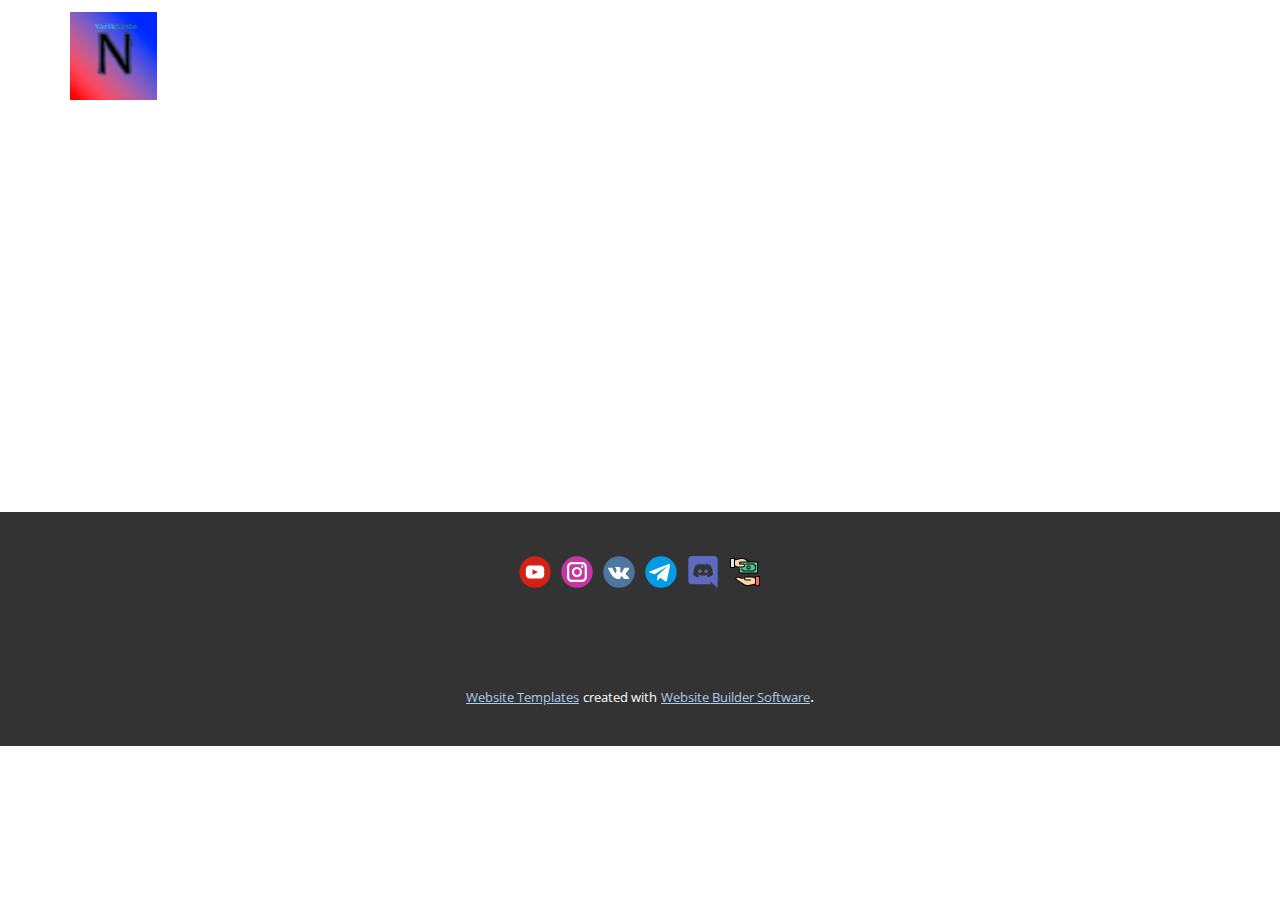
<file: О-нас.html>
<!DOCTYPE html>
<html style="font-size: 16px;" lang="ru"><head>
    <meta name="viewport" content="width=device-width, initial-scale=1.0">
    <meta charset="utf-8">
    <meta name="keywords" content="">
    <meta name="description" content="">
    <title>О нас</title>
    <link rel="stylesheet" href="nicepage.css" media="screen">
<link rel="stylesheet" href="О-нас.css" media="screen">
    <script class="u-script" type="text/javascript" src="jquery.js" defer=""></script>
    <script class="u-script" type="text/javascript" src="nicepage.js" defer=""></script>
    <meta name="generator" content="Nicepage 4.21.12, nicepage.com">
    <link id="u-theme-google-font" rel="stylesheet" href="https://fonts.googleapis.com/css?family=Roboto:100,100i,300,300i,400,400i,500,500i,700,700i,900,900i|Open+Sans:300,300i,400,400i,500,500i,600,600i,700,700i,800,800i">
    
    
    <script type="application/ld+json">{
		"@context": "http://schema.org",
		"@type": "Organization",
		"name": "",
		"logo": "images/channels4_profile.jpg",
		"sameAs": [
				"https://www.youtube.com/@yariknesto",
				"https://www.instagram.com/YarikNesto777/",
				" https://m.vk.com/id711345106",
				" https://t.me/nestoTelegram",
				"https://discord.gg/nSGfzXFX",
				"https://new.donatepay.ru/@Yarik_Nesto"
		]
}</script>
    <meta name="theme-color" content="#478ac9">
    <meta property="og:title" content="О нас">
    <meta property="og:type" content="website">
  </head>
  <body class="u-body u-xl-mode" data-lang="ru"><header class="u-clearfix u-header u-header" id="sec-68f3"><div class="u-clearfix u-sheet u-sheet-1">
        <a href="https://nicepage.com" class="u-image u-logo u-image-1" data-image-width="176" data-image-height="176">
          <img src="images/channels4_profile.jpg" class="u-logo-image u-logo-image-1">
        </a>
        <nav class="u-menu u-menu-dropdown u-offcanvas u-menu-1">
          <div class="menu-collapse" style="font-size: 1rem; letter-spacing: 0px;">
            <a class="u-button-style u-custom-left-right-menu-spacing u-custom-padding-bottom u-custom-top-bottom-menu-spacing u-nav-link u-text-active-palette-1-base u-text-hover-palette-2-base" href="#">
              <svg class="u-svg-link" viewBox="0 0 24 24"><use xmlns:xlink="http://www.w3.org/1999/xlink" xlink:href="#menu-hamburger"></use></svg>
              <svg class="u-svg-content" version="1.1" id="menu-hamburger" viewBox="0 0 16 16" x="0px" y="0px" xmlns:xlink="http://www.w3.org/1999/xlink" xmlns="http://www.w3.org/2000/svg"><g><rect y="1" width="16" height="2"></rect><rect y="7" width="16" height="2"></rect><rect y="13" width="16" height="2"></rect>
</g></svg>
            </a>
          </div>
          <div class="u-nav-container"></div>
          <div class="u-nav-container-collapse">
            <div class="u-black u-container-style u-inner-container-layout u-opacity u-opacity-95 u-sidenav">
              <div class="u-inner-container-layout u-sidenav-overflow">
                <div class="u-menu-close"></div>
                <ul class="u-align-center u-nav u-popupmenu-items u-unstyled u-nav-1"><li class="u-nav-item"><a class="u-button-style u-nav-link" href="Главная.html">Главная</a>
</li><li class="u-nav-item"><a class="u-button-style u-nav-link" href="О-нас.html">О нас</a>
</li><li class="u-nav-item"><a class="u-button-style u-nav-link" href="Контакты.html">Контакты</a>
</li></ul>
              </div>
            </div>
            <div class="u-black u-menu-overlay u-opacity u-opacity-70"></div>
          </div>
        </nav>
      </div></header>
    <section class="u-clearfix u-section-1" id="sec-68dd">
      <div class="u-clearfix u-sheet u-sheet-1"></div>
    </section>
    
    
    <footer class="u-clearfix u-footer u-grey-80" id="sec-b767"><div class="u-clearfix u-sheet u-sheet-1">
        <div class="u-align-left u-social-icons u-spacing-10 u-social-icons-1">
          <a class="u-social-url" target="_blank" data-type="YouTube" title="YouTube" href="https://www.youtube.com/@yariknesto"><span class="u-icon u-social-icon u-social-youtube u-icon-1"><svg class="u-svg-link" preserveAspectRatio="xMidYMin slice" viewBox="0 0 112 112" style=""><use xmlns:xlink="http://www.w3.org/1999/xlink" xlink:href="#svg-e494"></use></svg><svg class="u-svg-content" viewBox="0 0 112 112" x="0" y="0" id="svg-e494"><circle fill="currentColor" cx="56.1" cy="56.1" r="55"></circle><path fill="#FFFFFF" d="M74.9,33.3H37.3c-7.4,0-13.4,6-13.4,13.4v18.8c0,7.4,6,13.4,13.4,13.4h37.6c7.4,0,13.4-6,13.4-13.4V46.7 C88.3,39.3,82.3,33.3,74.9,33.3L74.9,33.3z M65.9,57l-17.6,8.4c-0.5,0.2-1-0.1-1-0.6V47.5c0-0.5,0.6-0.9,1-0.6l17.6,8.9 C66.4,56,66.4,56.8,65.9,57L65.9,57z"></path></svg></span>
          </a>
          <a class="u-social-url" target="_blank" data-type="Instagram" title="Instagram" href="https://www.instagram.com/YarikNesto777/"><span class="u-icon u-social-icon u-social-instagram u-icon-2"><svg class="u-svg-link" preserveAspectRatio="xMidYMin slice" viewBox="0 0 112 112" style=""><use xmlns:xlink="http://www.w3.org/1999/xlink" xlink:href="#svg-4e92"></use></svg><svg class="u-svg-content" viewBox="0 0 112 112" x="0" y="0" id="svg-4e92"><circle fill="currentColor" cx="56.1" cy="56.1" r="55"></circle><path fill="#FFFFFF" d="M55.9,38.2c-9.9,0-17.9,8-17.9,17.9C38,66,46,74,55.9,74c9.9,0,17.9-8,17.9-17.9C73.8,46.2,65.8,38.2,55.9,38.2
            z M55.9,66.4c-5.7,0-10.3-4.6-10.3-10.3c-0.1-5.7,4.6-10.3,10.3-10.3c5.7,0,10.3,4.6,10.3,10.3C66.2,61.8,61.6,66.4,55.9,66.4z"></path><path fill="#FFFFFF" d="M74.3,33.5c-2.3,0-4.2,1.9-4.2,4.2s1.9,4.2,4.2,4.2s4.2-1.9,4.2-4.2S76.6,33.5,74.3,33.5z"></path><path fill="#FFFFFF" d="M73.1,21.3H38.6c-9.7,0-17.5,7.9-17.5,17.5v34.5c0,9.7,7.9,17.6,17.5,17.6h34.5c9.7,0,17.5-7.9,17.5-17.5V38.8
            C90.6,29.1,82.7,21.3,73.1,21.3z M83,73.3c0,5.5-4.5,9.9-9.9,9.9H38.6c-5.5,0-9.9-4.5-9.9-9.9V38.8c0-5.5,4.5-9.9,9.9-9.9h34.5
            c5.5,0,9.9,4.5,9.9,9.9V73.3z"></path></svg></span>
          </a>
          <a class="u-social-url" target="_blank" data-type="VK" title="VK" href=" https://m.vk.com/id711345106"><span class="u-icon u-social-icon u-social-vk u-icon-3"><svg class="u-svg-link" preserveAspectRatio="xMidYMin slice" viewBox="0 0 112 112" style=""><use xmlns:xlink="http://www.w3.org/1999/xlink" xlink:href="#svg-2655"></use></svg><svg class="u-svg-content" viewBox="0 0 112 112" x="0" y="0" id="svg-2655"><circle fill="currentColor" class="st0" cx="56.1" cy="56.1" r="55"></circle><path fill="#FFFFFF" d="M88.2,80.7l-9.8,0.1c0,0-2.1,0.4-4.9-1.5c-3.7-2.5-7.2-9.1-9.9-8.2C60.9,72,61,77.9,61,77.9s0,1.3-0.6,1.9
            c-0.7,0.7-2,0.9-2,0.9H54c0,0-9.7,0.6-18.3-8.3c-9.3-9.7-17.6-29-17.6-29s-0.5-1.3,0-1.9c0.6-0.7,2.2-0.7,2.2-0.7l10.5-0.1
            c0,0,1,0.2,1.7,0.7c0.6,0.4,0.9,1.2,0.9,1.2s1.7,4.3,4,8.2c4.4,7.6,6.4,9.3,7.9,8.4c2.2-1.2,1.5-10.7,1.5-10.7s0-3.5-1.1-5
            c-0.9-1.2-2.5-1.5-3.3-1.6c-0.6-0.1,0.4-1.5,1.6-2.1c1.9-0.9,5.2-1,9.2-0.9c3.1,0,4,0.2,5.2,0.5c3.6,0.9,2.4,4.3,2.4,12.4
            c0,2.6-0.5,6.3,1.4,7.5c0.8,0.5,2.8,0.1,7.7-8.3c2.3-4,4.1-8.6,4.1-8.6s0.4-0.8,1-1.2s1.4-0.3,1.4-0.3l11.1-0.1c0,0,3.3-0.4,3.9,1.1
            c0.6,1.6-1.2,5.3-5.8,11.3c-7.4,9.9-8.3,9-2.1,14.7c5.9,5.5,7.1,8.1,7.3,8.5C93.4,80.4,88.2,80.7,88.2,80.7z"></path></svg></span>
          </a>
          <a class="u-social-url" target="_blank" data-type="Telegram" title="Telegram" href=" https://t.me/nestoTelegram"><span class="u-icon u-social-icon u-social-telegram u-icon-4"><svg class="u-svg-link" preserveAspectRatio="xMidYMin slice" viewBox="0 0 112 112" style=""><use xmlns:xlink="http://www.w3.org/1999/xlink" xlink:href="#svg-a791"></use></svg><svg class="u-svg-content" viewBox="0 0 112 112" x="0" y="0" id="svg-a791"><circle fill="currentColor" cx="56.1" cy="56.1" r="55"></circle><path fill="#FFFFFF" d="M18.4,53.2l64.7-24.9c3-1.1,5.6,0.7,4.7,5.3l0,0l-11,51.8c-0.8,3.7-3,4.6-6.1,2.8L53.9,75.8l-8.1,7.8
	c-0.9,0.9-1.7,1.6-3.4,1.6l1.2-17l31.1-28c1.4-1.2-0.3-1.9-2.1-0.7L34.2,63.7l-16.6-5.2C14,57.4,14,54.9,18.4,53.2L18.4,53.2z"></path></svg></span>
          </a>
          <a class="u-social-url" target="_blank" data-type="Custom" title="Discord" href="https://discord.gg/nSGfzXFX"><span class="u-file-icon u-icon u-social-custom u-social-icon u-icon-5"><img src="images/2111370.png" alt=""></span>
          </a>
          <a class="u-social-url" target="_blank" data-type="Custom" title="Donat" href="https://new.donatepay.ru/@Yarik_Nesto"><span class="u-file-icon u-icon u-social-custom u-social-icon u-icon-6"><img src="images/2800320.png" alt=""></span>
          </a>
        </div>
      </div></footer>
    <section class="u-backlink u-clearfix u-grey-80">
      <a class="u-link" href="https://nicepage.com/website-templates" target="_blank">
        <span>Website Templates</span>
      </a>
      <p class="u-text">
        <span>created with</span>
      </p>
      <a class="u-link" href="" target="_blank">
        <span>Website Builder Software</span>
      </a>. 
    </section>
  
</body></html>
</file>
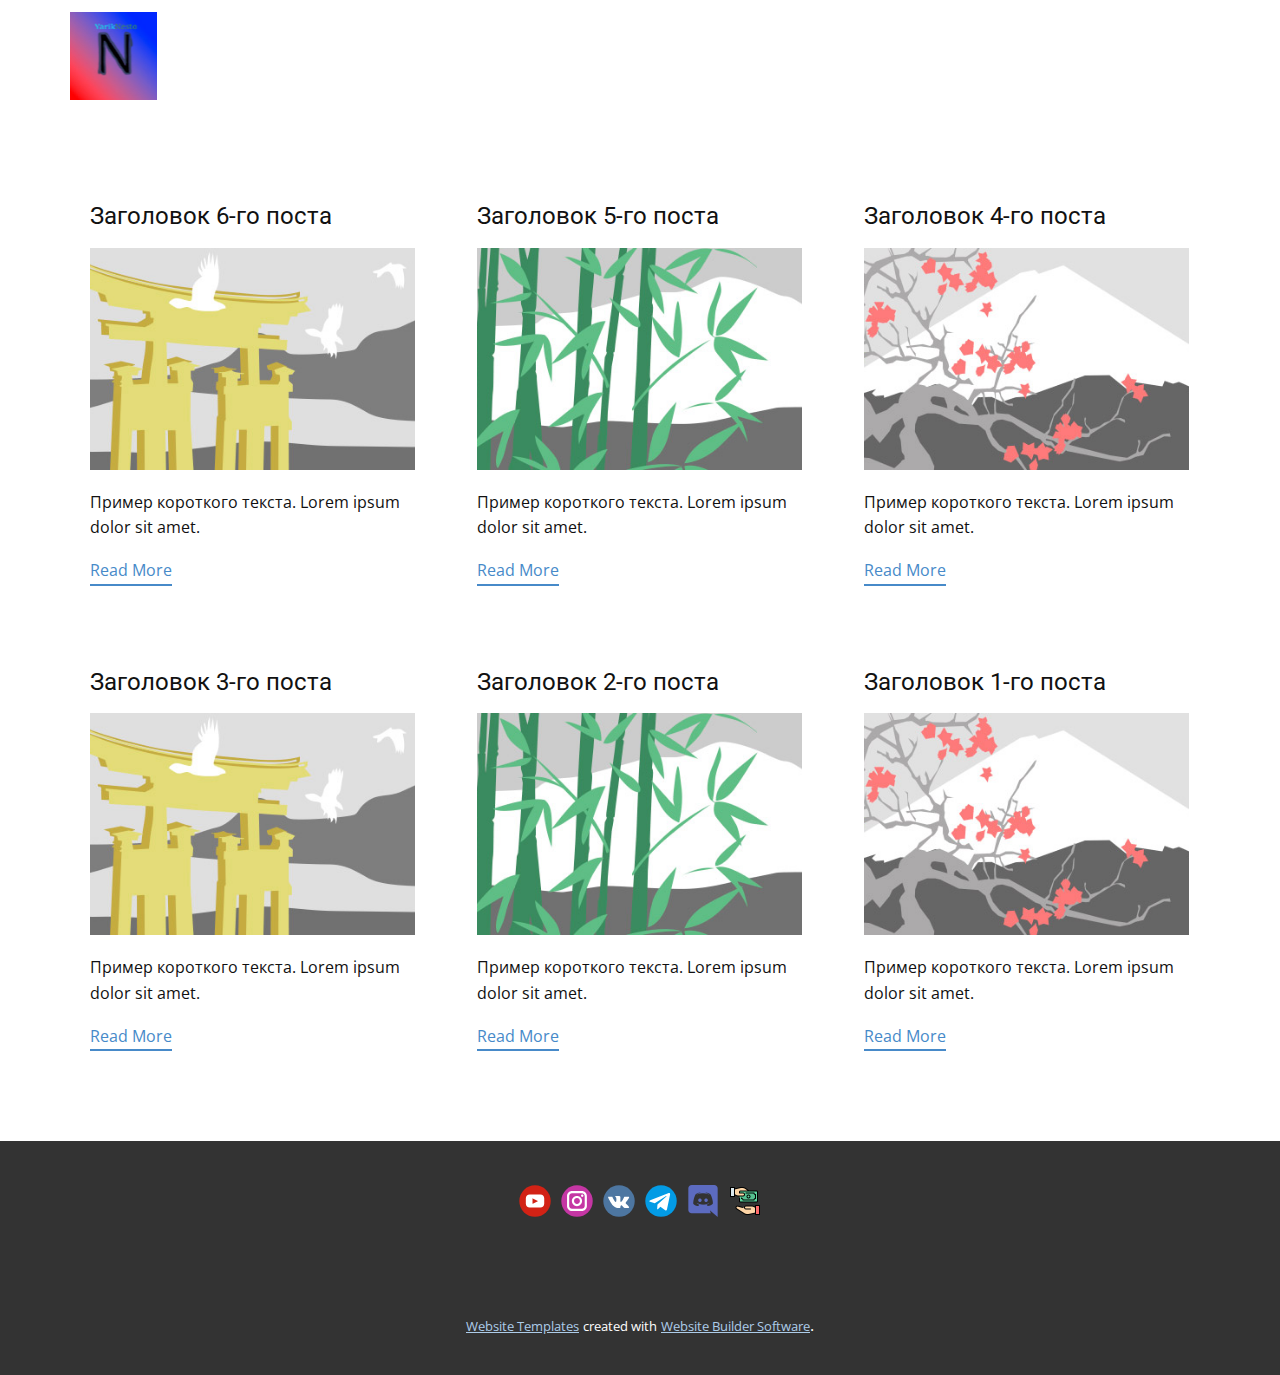
<file: blog/blog.html>
<!DOCTYPE html>
<html style="font-size: 16px;" lang="ru"><head>
    <meta name="viewport" content="width=device-width, initial-scale=1.0">
    <meta charset="utf-8">
    <meta name="keywords" content="">
    <meta name="description" content="">
    <title>Blog Template</title>
    <link rel="stylesheet" href="../nicepage.css" media="screen">
<link rel="stylesheet" href="../Blog-Template.css" media="screen">
    <script class="u-script" type="text/javascript" src="../jquery.js" defer=""></script>
    <script class="u-script" type="text/javascript" src="../nicepage.js" defer=""></script>
    <meta name="generator" content="Nicepage 4.21.12, nicepage.com">
    <link id="u-theme-google-font" rel="stylesheet" href="https://fonts.googleapis.com/css?family=Roboto:100,100i,300,300i,400,400i,500,500i,700,700i,900,900i|Open+Sans:300,300i,400,400i,500,500i,600,600i,700,700i,800,800i">
    
    
    <script type="application/ld+json">{
		"@context": "http://schema.org",
		"@type": "Organization",
		"name": "",
		"logo": "images/channels4_profile.jpg",
		"sameAs": [
				"https://www.youtube.com/@yariknesto",
				"https://www.instagram.com/YarikNesto777/",
				" https://m.vk.com/id711345106",
				" https://t.me/nestoTelegram",
				"https://discord.gg/nSGfzXFX",
				"https://new.donatepay.ru/@Yarik_Nesto"
		]
}</script>
    <meta name="theme-color" content="#478ac9">
  </head>
  <body class="u-body u-xl-mode" data-lang="ru"><header class="u-clearfix u-header u-header" id="sec-68f3"><div class="u-clearfix u-sheet u-sheet-1">
        <a href="https://nicepage.com" class="u-image u-logo u-image-1" data-image-width="176" data-image-height="176">
          <img src="../images/channels4_profile.jpg" class="u-logo-image u-logo-image-1">
        </a>
        <nav class="u-menu u-menu-dropdown u-offcanvas u-menu-1">
          <div class="menu-collapse" style="font-size: 1rem; letter-spacing: 0px;">
            <a class="u-button-style u-custom-left-right-menu-spacing u-custom-padding-bottom u-custom-top-bottom-menu-spacing u-nav-link u-text-active-palette-1-base u-text-hover-palette-2-base" href="#">
              <svg class="u-svg-link" viewBox="0 0 24 24"><use xmlns:xlink="http://www.w3.org/1999/xlink" xlink:href="#menu-hamburger"></use></svg>
              <svg class="u-svg-content" version="1.1" id="menu-hamburger" viewBox="0 0 16 16" x="0px" y="0px" xmlns:xlink="http://www.w3.org/1999/xlink" xmlns="http://www.w3.org/2000/svg"><g><rect y="1" width="16" height="2"></rect><rect y="7" width="16" height="2"></rect><rect y="13" width="16" height="2"></rect>
</g></svg>
            </a>
          </div>
          <div class="u-nav-container"></div>
          <div class="u-nav-container-collapse">
            <div class="u-black u-container-style u-inner-container-layout u-opacity u-opacity-95 u-sidenav">
              <div class="u-inner-container-layout u-sidenav-overflow">
                <div class="u-menu-close"></div>
                <ul class="u-align-center u-nav u-popupmenu-items u-unstyled u-nav-1"><li class="u-nav-item"><a class="u-button-style u-nav-link" href="../Главная.html">Главная</a>
</li><li class="u-nav-item"><a class="u-button-style u-nav-link" href="../О-нас.html">О нас</a>
</li><li class="u-nav-item"><a class="u-button-style u-nav-link" href="../Контакты.html">Контакты</a>
</li></ul>
              </div>
            </div>
            <div class="u-black u-menu-overlay u-opacity u-opacity-70"></div>
          </div>
        </nav>
      </div></header>
    <section class="u-clearfix u-section-1" id="sec-36fc">
      <div class="u-clearfix u-sheet u-valign-middle u-sheet-1"><!--blog--><!--blog_options_json--><!--{"type":"Recent","source":"","tags":"","count":""}--><!--/blog_options_json-->
        <div class="u-blog u-expanded-width u-repeater u-repeater-1"><!--blog_post-->
          <div class="u-blog-post u-container-style u-repeater-item u-white u-repeater-item-1">
            <div class="u-container-layout u-similar-container u-valign-top u-container-layout-1"><!--blog_post_header-->
              <h4 class="u-blog-control u-text u-text-1">
                <a class="u-post-header-link" href="../blog/пост-5.html">Заголовок 6-го поста</a>
              </h4><!--/blog_post_header--><!--blog_post_image-->
              <a class="u-post-header-link" href="../blog/пост-5.html"><img alt="" class="u-blog-control u-expanded-width u-image u-image-default u-image-1" src="../images/8ad73f3c.jpeg"></a><!--/blog_post_image--><!--blog_post_content-->
              <div class="u-blog-control u-post-content u-text u-text-2 fr-view">Пример короткого текста. Lorem ipsum dolor sit amet.</div><!--/blog_post_content--><!--blog_post_readmore-->
              <a href="../blog/пост-5.html" class="u-blog-control u-border-2 u-border-palette-1-base u-btn u-btn-rectangle u-button-style u-none u-btn-1"><!--blog_post_readmore_content--><!--options_json--><!--{"content":"Read More","defaultValue":"Читать дальше"}--><!--/options_json-->Read More<!--/blog_post_readmore_content--></a><!--/blog_post_readmore-->
            </div>
          </div><div class="u-blog-post u-container-style u-repeater-item u-video-cover u-white">
            <div class="u-container-layout u-similar-container u-valign-top u-container-layout-2"><!--blog_post_header-->
              <h4 class="u-blog-control u-text u-text-3">
                <a class="u-post-header-link" href="../blog/пост-4.html">Заголовок 5-го поста</a>
              </h4><!--/blog_post_header--><!--blog_post_image-->
              <a class="u-post-header-link" href="../blog/пост-4.html"><img alt="" class="u-blog-control u-expanded-width u-image u-image-default u-image-2" src="../images/68f64b9d.jpeg"></a><!--/blog_post_image--><!--blog_post_content-->
              <div class="u-blog-control u-post-content u-text u-text-4 fr-view">Пример короткого текста. Lorem ipsum dolor sit amet.</div><!--/blog_post_content--><!--blog_post_readmore-->
              <a href="../blog/пост-4.html" class="u-blog-control u-border-2 u-border-palette-1-base u-btn u-btn-rectangle u-button-style u-none u-btn-2"><!--blog_post_readmore_content--><!--options_json--><!--{"content":"Read More","defaultValue":"Читать дальше"}--><!--/options_json-->Read More<!--/blog_post_readmore_content--></a><!--/blog_post_readmore-->
            </div>
          </div><div class="u-blog-post u-container-style u-repeater-item u-video-cover u-white">
            <div class="u-container-layout u-similar-container u-valign-top u-container-layout-3"><!--blog_post_header-->
              <h4 class="u-blog-control u-text u-text-5">
                <a class="u-post-header-link" href="../blog/пост-3.html">Заголовок 4-го поста</a>
              </h4><!--/blog_post_header--><!--blog_post_image-->
              <a class="u-post-header-link" href="../blog/пост-3.html"><img alt="" class="u-blog-control u-expanded-width u-image u-image-default u-image-3" src="../images/0fd3416c.jpeg"></a><!--/blog_post_image--><!--blog_post_content-->
              <div class="u-blog-control u-post-content u-text u-text-6 fr-view">Пример короткого текста. Lorem ipsum dolor sit amet.</div><!--/blog_post_content--><!--blog_post_readmore-->
              <a href="../blog/пост-3.html" class="u-blog-control u-border-2 u-border-palette-1-base u-btn u-btn-rectangle u-button-style u-none u-btn-3"><!--blog_post_readmore_content--><!--options_json--><!--{"content":"Read More","defaultValue":"Читать дальше"}--><!--/options_json-->Read More<!--/blog_post_readmore_content--></a><!--/blog_post_readmore-->
            </div>
          </div><div class="u-blog-post u-container-style u-repeater-item u-white u-repeater-item-1">
            <div class="u-container-layout u-similar-container u-valign-top u-container-layout-1"><!--blog_post_header-->
              <h4 class="u-blog-control u-text u-text-1">
                <a class="u-post-header-link" href="../blog/пост-2.html">Заголовок 3-го поста</a>
              </h4><!--/blog_post_header--><!--blog_post_image-->
              <a class="u-post-header-link" href="../blog/пост-2.html"><img alt="" class="u-blog-control u-expanded-width u-image u-image-default u-image-1" src="../images/8ad73f3c.jpeg"></a><!--/blog_post_image--><!--blog_post_content-->
              <div class="u-blog-control u-post-content u-text u-text-2 fr-view">Пример короткого текста. Lorem ipsum dolor sit amet.</div><!--/blog_post_content--><!--blog_post_readmore-->
              <a href="../blog/пост-2.html" class="u-blog-control u-border-2 u-border-palette-1-base u-btn u-btn-rectangle u-button-style u-none u-btn-1"><!--blog_post_readmore_content--><!--options_json--><!--{"content":"Read More","defaultValue":"Читать дальше"}--><!--/options_json-->Read More<!--/blog_post_readmore_content--></a><!--/blog_post_readmore-->
            </div>
          </div><div class="u-blog-post u-container-style u-repeater-item u-video-cover u-white">
            <div class="u-container-layout u-similar-container u-valign-top u-container-layout-2"><!--blog_post_header-->
              <h4 class="u-blog-control u-text u-text-3">
                <a class="u-post-header-link" href="../blog/пост-1.html">Заголовок 2-го поста</a>
              </h4><!--/blog_post_header--><!--blog_post_image-->
              <a class="u-post-header-link" href="../blog/пост-1.html"><img alt="" class="u-blog-control u-expanded-width u-image u-image-default u-image-2" src="../images/68f64b9d.jpeg"></a><!--/blog_post_image--><!--blog_post_content-->
              <div class="u-blog-control u-post-content u-text u-text-4 fr-view">Пример короткого текста. Lorem ipsum dolor sit amet.</div><!--/blog_post_content--><!--blog_post_readmore-->
              <a href="../blog/пост-1.html" class="u-blog-control u-border-2 u-border-palette-1-base u-btn u-btn-rectangle u-button-style u-none u-btn-2"><!--blog_post_readmore_content--><!--options_json--><!--{"content":"Read More","defaultValue":"Читать дальше"}--><!--/options_json-->Read More<!--/blog_post_readmore_content--></a><!--/blog_post_readmore-->
            </div>
          </div><div class="u-blog-post u-container-style u-repeater-item u-video-cover u-white">
            <div class="u-container-layout u-similar-container u-valign-top u-container-layout-3"><!--blog_post_header-->
              <h4 class="u-blog-control u-text u-text-5">
                <a class="u-post-header-link" href="../blog/пост.html">Заголовок 1-го поста</a>
              </h4><!--/blog_post_header--><!--blog_post_image-->
              <a class="u-post-header-link" href="../blog/пост.html"><img alt="" class="u-blog-control u-expanded-width u-image u-image-default u-image-3" src="../images/0fd3416c.jpeg"></a><!--/blog_post_image--><!--blog_post_content-->
              <div class="u-blog-control u-post-content u-text u-text-6 fr-view">Пример короткого текста. Lorem ipsum dolor sit amet.</div><!--/blog_post_content--><!--blog_post_readmore-->
              <a href="../blog/пост.html" class="u-blog-control u-border-2 u-border-palette-1-base u-btn u-btn-rectangle u-button-style u-none u-btn-3"><!--blog_post_readmore_content--><!--options_json--><!--{"content":"Read More","defaultValue":"Читать дальше"}--><!--/options_json-->Read More<!--/blog_post_readmore_content--></a><!--/blog_post_readmore-->
            </div>
          </div><!--/blog_post--><!--blog_post-->
          <!--/blog_post--><!--blog_post-->
          <!--/blog_post-->
        </div><!--/blog-->
      </div>
    </section>
    
    
    <footer class="u-clearfix u-footer u-grey-80" id="sec-b767"><div class="u-clearfix u-sheet u-sheet-1">
        <div class="u-align-left u-social-icons u-spacing-10 u-social-icons-1">
          <a class="u-social-url" target="_blank" data-type="YouTube" title="YouTube" href="https://www.youtube.com/@yariknesto"><span class="u-icon u-social-icon u-social-youtube u-icon-1"><svg class="u-svg-link" preserveAspectRatio="xMidYMin slice" viewBox="0 0 112 112" style=""><use xmlns:xlink="http://www.w3.org/1999/xlink" xlink:href="#svg-e494"></use></svg><svg class="u-svg-content" viewBox="0 0 112 112" x="0" y="0" id="svg-e494"><circle fill="currentColor" cx="56.1" cy="56.1" r="55"></circle><path fill="#FFFFFF" d="M74.9,33.3H37.3c-7.4,0-13.4,6-13.4,13.4v18.8c0,7.4,6,13.4,13.4,13.4h37.6c7.4,0,13.4-6,13.4-13.4V46.7 C88.3,39.3,82.3,33.3,74.9,33.3L74.9,33.3z M65.9,57l-17.6,8.4c-0.5,0.2-1-0.1-1-0.6V47.5c0-0.5,0.6-0.9,1-0.6l17.6,8.9 C66.4,56,66.4,56.8,65.9,57L65.9,57z"></path></svg></span>
          </a>
          <a class="u-social-url" target="_blank" data-type="Instagram" title="Instagram" href="https://www.instagram.com/YarikNesto777/"><span class="u-icon u-social-icon u-social-instagram u-icon-2"><svg class="u-svg-link" preserveAspectRatio="xMidYMin slice" viewBox="0 0 112 112" style=""><use xmlns:xlink="http://www.w3.org/1999/xlink" xlink:href="#svg-4e92"></use></svg><svg class="u-svg-content" viewBox="0 0 112 112" x="0" y="0" id="svg-4e92"><circle fill="currentColor" cx="56.1" cy="56.1" r="55"></circle><path fill="#FFFFFF" d="M55.9,38.2c-9.9,0-17.9,8-17.9,17.9C38,66,46,74,55.9,74c9.9,0,17.9-8,17.9-17.9C73.8,46.2,65.8,38.2,55.9,38.2
            z M55.9,66.4c-5.7,0-10.3-4.6-10.3-10.3c-0.1-5.7,4.6-10.3,10.3-10.3c5.7,0,10.3,4.6,10.3,10.3C66.2,61.8,61.6,66.4,55.9,66.4z"></path><path fill="#FFFFFF" d="M74.3,33.5c-2.3,0-4.2,1.9-4.2,4.2s1.9,4.2,4.2,4.2s4.2-1.9,4.2-4.2S76.6,33.5,74.3,33.5z"></path><path fill="#FFFFFF" d="M73.1,21.3H38.6c-9.7,0-17.5,7.9-17.5,17.5v34.5c0,9.7,7.9,17.6,17.5,17.6h34.5c9.7,0,17.5-7.9,17.5-17.5V38.8
            C90.6,29.1,82.7,21.3,73.1,21.3z M83,73.3c0,5.5-4.5,9.9-9.9,9.9H38.6c-5.5,0-9.9-4.5-9.9-9.9V38.8c0-5.5,4.5-9.9,9.9-9.9h34.5
            c5.5,0,9.9,4.5,9.9,9.9V73.3z"></path></svg></span>
          </a>
          <a class="u-social-url" target="_blank" data-type="VK" title="VK" href="../ https://m.vk.com/id711345106"><span class="u-icon u-social-icon u-social-vk u-icon-3"><svg class="u-svg-link" preserveAspectRatio="xMidYMin slice" viewBox="0 0 112 112" style=""><use xmlns:xlink="http://www.w3.org/1999/xlink" xlink:href="#svg-2655"></use></svg><svg class="u-svg-content" viewBox="0 0 112 112" x="0" y="0" id="svg-2655"><circle fill="currentColor" class="st0" cx="56.1" cy="56.1" r="55"></circle><path fill="#FFFFFF" d="M88.2,80.7l-9.8,0.1c0,0-2.1,0.4-4.9-1.5c-3.7-2.5-7.2-9.1-9.9-8.2C60.9,72,61,77.9,61,77.9s0,1.3-0.6,1.9
            c-0.7,0.7-2,0.9-2,0.9H54c0,0-9.7,0.6-18.3-8.3c-9.3-9.7-17.6-29-17.6-29s-0.5-1.3,0-1.9c0.6-0.7,2.2-0.7,2.2-0.7l10.5-0.1
            c0,0,1,0.2,1.7,0.7c0.6,0.4,0.9,1.2,0.9,1.2s1.7,4.3,4,8.2c4.4,7.6,6.4,9.3,7.9,8.4c2.2-1.2,1.5-10.7,1.5-10.7s0-3.5-1.1-5
            c-0.9-1.2-2.5-1.5-3.3-1.6c-0.6-0.1,0.4-1.5,1.6-2.1c1.9-0.9,5.2-1,9.2-0.9c3.1,0,4,0.2,5.2,0.5c3.6,0.9,2.4,4.3,2.4,12.4
            c0,2.6-0.5,6.3,1.4,7.5c0.8,0.5,2.8,0.1,7.7-8.3c2.3-4,4.1-8.6,4.1-8.6s0.4-0.8,1-1.2s1.4-0.3,1.4-0.3l11.1-0.1c0,0,3.3-0.4,3.9,1.1
            c0.6,1.6-1.2,5.3-5.8,11.3c-7.4,9.9-8.3,9-2.1,14.7c5.9,5.5,7.1,8.1,7.3,8.5C93.4,80.4,88.2,80.7,88.2,80.7z"></path></svg></span>
          </a>
          <a class="u-social-url" target="_blank" data-type="Telegram" title="Telegram" href="../ https://t.me/nestoTelegram"><span class="u-icon u-social-icon u-social-telegram u-icon-4"><svg class="u-svg-link" preserveAspectRatio="xMidYMin slice" viewBox="0 0 112 112" style=""><use xmlns:xlink="http://www.w3.org/1999/xlink" xlink:href="#svg-a791"></use></svg><svg class="u-svg-content" viewBox="0 0 112 112" x="0" y="0" id="svg-a791"><circle fill="currentColor" cx="56.1" cy="56.1" r="55"></circle><path fill="#FFFFFF" d="M18.4,53.2l64.7-24.9c3-1.1,5.6,0.7,4.7,5.3l0,0l-11,51.8c-0.8,3.7-3,4.6-6.1,2.8L53.9,75.8l-8.1,7.8
	c-0.9,0.9-1.7,1.6-3.4,1.6l1.2-17l31.1-28c1.4-1.2-0.3-1.9-2.1-0.7L34.2,63.7l-16.6-5.2C14,57.4,14,54.9,18.4,53.2L18.4,53.2z"></path></svg></span>
          </a>
          <a class="u-social-url" target="_blank" data-type="Custom" title="Discord" href="https://discord.gg/nSGfzXFX"><span class="u-file-icon u-icon u-social-custom u-social-icon u-icon-5"><img src="../images/2111370.png" alt=""></span>
          </a>
          <a class="u-social-url" target="_blank" data-type="Custom" title="Donat" href="https://new.donatepay.ru/@Yarik_Nesto"><span class="u-file-icon u-icon u-social-custom u-social-icon u-icon-6"><img src="../images/2800320.png" alt=""></span>
          </a>
        </div>
      </div></footer>
    <section class="u-backlink u-clearfix u-grey-80">
      <a class="u-link" href="https://nicepage.com/website-templates" target="_blank">
        <span>Website Templates</span>
      </a>
      <p class="u-text">
        <span>created with</span>
      </p>
      <a class="u-link" href="" target="_blank">
        <span>Website Builder Software</span>
      </a>. 
    </section>
  
</body></html>
</file>
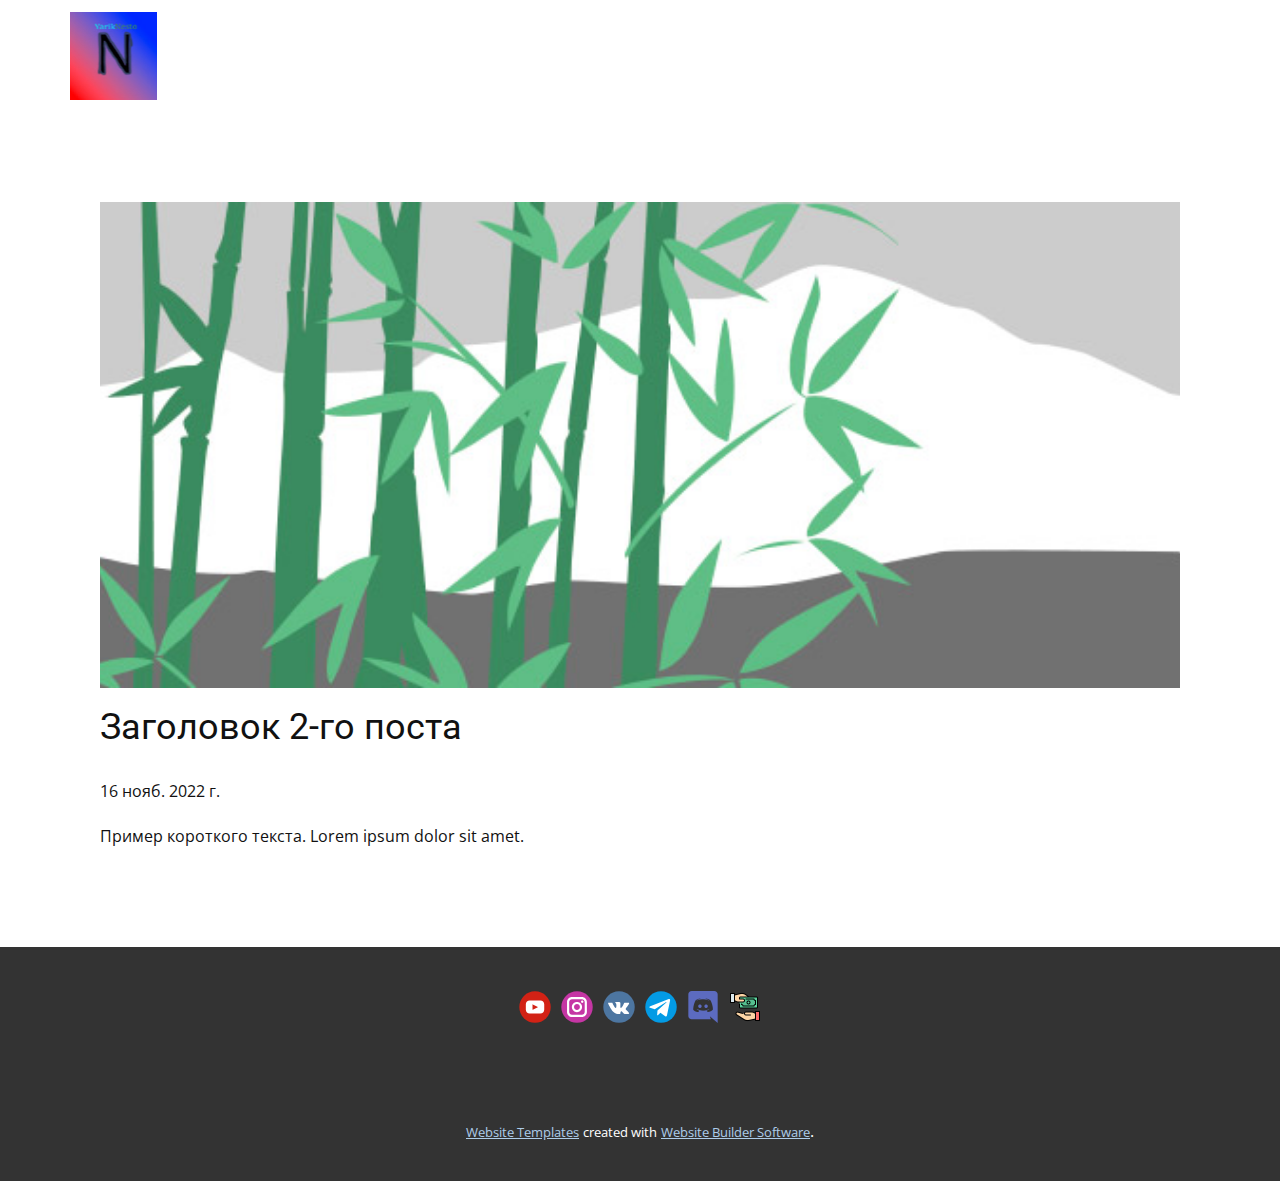
<file: blog/пост-1.html>
<!DOCTYPE html>
<html style="font-size: 16px;" lang="ru"><head>
    <meta name="viewport" content="width=device-width, initial-scale=1.0">
    <meta charset="utf-8">
    <meta name="keywords" content="Заголовок 1-го поста">
    <meta name="description" content="">
    <title>Заголовок 2-го поста</title>
    <link rel="stylesheet" href="../nicepage.css" media="screen">
<link rel="stylesheet" href="../Post-Template.css" media="screen">
    <script class="u-script" type="text/javascript" src="../jquery.js" defer=""></script>
    <script class="u-script" type="text/javascript" src="../nicepage.js" defer=""></script>
    <meta name="generator" content="Nicepage 4.21.12, nicepage.com">
    <link id="u-theme-google-font" rel="stylesheet" href="https://fonts.googleapis.com/css?family=Roboto:100,100i,300,300i,400,400i,500,500i,700,700i,900,900i|Open+Sans:300,300i,400,400i,500,500i,600,600i,700,700i,800,800i">
    
    
    <script type="application/ld+json">{
		"@context": "http://schema.org",
		"@type": "Organization",
		"name": "",
		"logo": "images/channels4_profile.jpg",
		"sameAs": [
				"https://www.youtube.com/@yariknesto",
				"https://www.instagram.com/YarikNesto777/",
				" https://m.vk.com/id711345106",
				" https://t.me/nestoTelegram",
				"https://discord.gg/nSGfzXFX",
				"https://new.donatepay.ru/@Yarik_Nesto"
		]
}</script>
    <meta name="theme-color" content="#478ac9">
  </head>
  <body class="u-body u-xl-mode" data-lang="ru"><header class="u-clearfix u-header u-header" id="sec-68f3"><div class="u-clearfix u-sheet u-sheet-1">
        <a href="https://nicepage.com" class="u-image u-logo u-image-1" data-image-width="176" data-image-height="176">
          <img src="../images/channels4_profile.jpg" class="u-logo-image u-logo-image-1">
        </a>
        <nav class="u-menu u-menu-dropdown u-offcanvas u-menu-1">
          <div class="menu-collapse" style="font-size: 1rem; letter-spacing: 0px;">
            <a class="u-button-style u-custom-left-right-menu-spacing u-custom-padding-bottom u-custom-top-bottom-menu-spacing u-nav-link u-text-active-palette-1-base u-text-hover-palette-2-base" href="#">
              <svg class="u-svg-link" viewBox="0 0 24 24"><use xmlns:xlink="http://www.w3.org/1999/xlink" xlink:href="#menu-hamburger"></use></svg>
              <svg class="u-svg-content" version="1.1" id="menu-hamburger" viewBox="0 0 16 16" x="0px" y="0px" xmlns:xlink="http://www.w3.org/1999/xlink" xmlns="http://www.w3.org/2000/svg"><g><rect y="1" width="16" height="2"></rect><rect y="7" width="16" height="2"></rect><rect y="13" width="16" height="2"></rect>
</g></svg>
            </a>
          </div>
          <div class="u-nav-container"></div>
          <div class="u-nav-container-collapse">
            <div class="u-black u-container-style u-inner-container-layout u-opacity u-opacity-95 u-sidenav">
              <div class="u-inner-container-layout u-sidenav-overflow">
                <div class="u-menu-close"></div>
                <ul class="u-align-center u-nav u-popupmenu-items u-unstyled u-nav-1"><li class="u-nav-item"><a class="u-button-style u-nav-link" href="../Главная.html">Главная</a>
</li><li class="u-nav-item"><a class="u-button-style u-nav-link" href="../О-нас.html">О нас</a>
</li><li class="u-nav-item"><a class="u-button-style u-nav-link" href="../Контакты.html">Контакты</a>
</li></ul>
              </div>
            </div>
            <div class="u-black u-menu-overlay u-opacity u-opacity-70"></div>
          </div>
        </nav>
      </div></header>
    <section class="u-align-center u-clearfix u-section-1" id="sec-0297">
      <div class="u-clearfix u-sheet u-valign-middle-md u-valign-middle-sm u-valign-middle-xs u-sheet-1"><!--post_details--><!--post_details_options_json--><!--{"source":""}--><!--/post_details_options_json--><!--blog_post-->
        <div class="u-container-style u-expanded-width u-post-details u-post-details-1">
          <div class="u-container-layout u-valign-middle u-container-layout-1"><!--blog_post_image-->
            <img alt="" class="u-blog-control u-expanded-width u-image u-image-default u-image-1" src="../images/68f64b9d.jpeg"><!--/blog_post_image--><!--blog_post_header-->
            <h2 class="u-blog-control u-text u-text-1">Заголовок 2-го поста</h2><!--/blog_post_header--><!--blog_post_metadata-->
            <div class="u-blog-control u-metadata u-metadata-1"><!--blog_post_metadata_date-->
              <span class="u-meta-date u-meta-icon">16 нояб. 2022 г.</span><!--/blog_post_metadata_date--><!--blog_post_metadata_category-->
              <!--/blog_post_metadata_category--><!--blog_post_metadata_comments-->
              <!--/blog_post_metadata_comments-->
            </div><!--/blog_post_metadata--><!--blog_post_content-->
            <div class="u-align-justify u-blog-control u-post-content u-text u-text-2 fr-view">
  Пример короткого текста. Lorem ipsum dolor sit amet.
  </div><!--/blog_post_content-->
          </div>
        </div><!--/blog_post--><!--/post_details-->
      </div>
    </section>
    
    
    <footer class="u-clearfix u-footer u-grey-80" id="sec-b767"><div class="u-clearfix u-sheet u-sheet-1">
        <div class="u-align-left u-social-icons u-spacing-10 u-social-icons-1">
          <a class="u-social-url" target="_blank" data-type="YouTube" title="YouTube" href="https://www.youtube.com/@yariknesto"><span class="u-icon u-social-icon u-social-youtube u-icon-1"><svg class="u-svg-link" preserveAspectRatio="xMidYMin slice" viewBox="0 0 112 112" style=""><use xmlns:xlink="http://www.w3.org/1999/xlink" xlink:href="#svg-e494"></use></svg><svg class="u-svg-content" viewBox="0 0 112 112" x="0" y="0" id="svg-e494"><circle fill="currentColor" cx="56.1" cy="56.1" r="55"></circle><path fill="#FFFFFF" d="M74.9,33.3H37.3c-7.4,0-13.4,6-13.4,13.4v18.8c0,7.4,6,13.4,13.4,13.4h37.6c7.4,0,13.4-6,13.4-13.4V46.7 C88.3,39.3,82.3,33.3,74.9,33.3L74.9,33.3z M65.9,57l-17.6,8.4c-0.5,0.2-1-0.1-1-0.6V47.5c0-0.5,0.6-0.9,1-0.6l17.6,8.9 C66.4,56,66.4,56.8,65.9,57L65.9,57z"></path></svg></span>
          </a>
          <a class="u-social-url" target="_blank" data-type="Instagram" title="Instagram" href="https://www.instagram.com/YarikNesto777/"><span class="u-icon u-social-icon u-social-instagram u-icon-2"><svg class="u-svg-link" preserveAspectRatio="xMidYMin slice" viewBox="0 0 112 112" style=""><use xmlns:xlink="http://www.w3.org/1999/xlink" xlink:href="#svg-4e92"></use></svg><svg class="u-svg-content" viewBox="0 0 112 112" x="0" y="0" id="svg-4e92"><circle fill="currentColor" cx="56.1" cy="56.1" r="55"></circle><path fill="#FFFFFF" d="M55.9,38.2c-9.9,0-17.9,8-17.9,17.9C38,66,46,74,55.9,74c9.9,0,17.9-8,17.9-17.9C73.8,46.2,65.8,38.2,55.9,38.2
            z M55.9,66.4c-5.7,0-10.3-4.6-10.3-10.3c-0.1-5.7,4.6-10.3,10.3-10.3c5.7,0,10.3,4.6,10.3,10.3C66.2,61.8,61.6,66.4,55.9,66.4z"></path><path fill="#FFFFFF" d="M74.3,33.5c-2.3,0-4.2,1.9-4.2,4.2s1.9,4.2,4.2,4.2s4.2-1.9,4.2-4.2S76.6,33.5,74.3,33.5z"></path><path fill="#FFFFFF" d="M73.1,21.3H38.6c-9.7,0-17.5,7.9-17.5,17.5v34.5c0,9.7,7.9,17.6,17.5,17.6h34.5c9.7,0,17.5-7.9,17.5-17.5V38.8
            C90.6,29.1,82.7,21.3,73.1,21.3z M83,73.3c0,5.5-4.5,9.9-9.9,9.9H38.6c-5.5,0-9.9-4.5-9.9-9.9V38.8c0-5.5,4.5-9.9,9.9-9.9h34.5
            c5.5,0,9.9,4.5,9.9,9.9V73.3z"></path></svg></span>
          </a>
          <a class="u-social-url" target="_blank" data-type="VK" title="VK" href="../ https://m.vk.com/id711345106"><span class="u-icon u-social-icon u-social-vk u-icon-3"><svg class="u-svg-link" preserveAspectRatio="xMidYMin slice" viewBox="0 0 112 112" style=""><use xmlns:xlink="http://www.w3.org/1999/xlink" xlink:href="#svg-2655"></use></svg><svg class="u-svg-content" viewBox="0 0 112 112" x="0" y="0" id="svg-2655"><circle fill="currentColor" class="st0" cx="56.1" cy="56.1" r="55"></circle><path fill="#FFFFFF" d="M88.2,80.7l-9.8,0.1c0,0-2.1,0.4-4.9-1.5c-3.7-2.5-7.2-9.1-9.9-8.2C60.9,72,61,77.9,61,77.9s0,1.3-0.6,1.9
            c-0.7,0.7-2,0.9-2,0.9H54c0,0-9.7,0.6-18.3-8.3c-9.3-9.7-17.6-29-17.6-29s-0.5-1.3,0-1.9c0.6-0.7,2.2-0.7,2.2-0.7l10.5-0.1
            c0,0,1,0.2,1.7,0.7c0.6,0.4,0.9,1.2,0.9,1.2s1.7,4.3,4,8.2c4.4,7.6,6.4,9.3,7.9,8.4c2.2-1.2,1.5-10.7,1.5-10.7s0-3.5-1.1-5
            c-0.9-1.2-2.5-1.5-3.3-1.6c-0.6-0.1,0.4-1.5,1.6-2.1c1.9-0.9,5.2-1,9.2-0.9c3.1,0,4,0.2,5.2,0.5c3.6,0.9,2.4,4.3,2.4,12.4
            c0,2.6-0.5,6.3,1.4,7.5c0.8,0.5,2.8,0.1,7.7-8.3c2.3-4,4.1-8.6,4.1-8.6s0.4-0.8,1-1.2s1.4-0.3,1.4-0.3l11.1-0.1c0,0,3.3-0.4,3.9,1.1
            c0.6,1.6-1.2,5.3-5.8,11.3c-7.4,9.9-8.3,9-2.1,14.7c5.9,5.5,7.1,8.1,7.3,8.5C93.4,80.4,88.2,80.7,88.2,80.7z"></path></svg></span>
          </a>
          <a class="u-social-url" target="_blank" data-type="Telegram" title="Telegram" href="../ https://t.me/nestoTelegram"><span class="u-icon u-social-icon u-social-telegram u-icon-4"><svg class="u-svg-link" preserveAspectRatio="xMidYMin slice" viewBox="0 0 112 112" style=""><use xmlns:xlink="http://www.w3.org/1999/xlink" xlink:href="#svg-a791"></use></svg><svg class="u-svg-content" viewBox="0 0 112 112" x="0" y="0" id="svg-a791"><circle fill="currentColor" cx="56.1" cy="56.1" r="55"></circle><path fill="#FFFFFF" d="M18.4,53.2l64.7-24.9c3-1.1,5.6,0.7,4.7,5.3l0,0l-11,51.8c-0.8,3.7-3,4.6-6.1,2.8L53.9,75.8l-8.1,7.8
	c-0.9,0.9-1.7,1.6-3.4,1.6l1.2-17l31.1-28c1.4-1.2-0.3-1.9-2.1-0.7L34.2,63.7l-16.6-5.2C14,57.4,14,54.9,18.4,53.2L18.4,53.2z"></path></svg></span>
          </a>
          <a class="u-social-url" target="_blank" data-type="Custom" title="Discord" href="https://discord.gg/nSGfzXFX"><span class="u-file-icon u-icon u-social-custom u-social-icon u-icon-5"><img src="../images/2111370.png" alt=""></span>
          </a>
          <a class="u-social-url" target="_blank" data-type="Custom" title="Donat" href="https://new.donatepay.ru/@Yarik_Nesto"><span class="u-file-icon u-icon u-social-custom u-social-icon u-icon-6"><img src="../images/2800320.png" alt=""></span>
          </a>
        </div>
      </div></footer>
    <section class="u-backlink u-clearfix u-grey-80">
      <a class="u-link" href="https://nicepage.com/website-templates" target="_blank">
        <span>Website Templates</span>
      </a>
      <p class="u-text">
        <span>created with</span>
      </p>
      <a class="u-link" href="" target="_blank">
        <span>Website Builder Software</span>
      </a>. 
    </section>
  
</body></html>
</file>
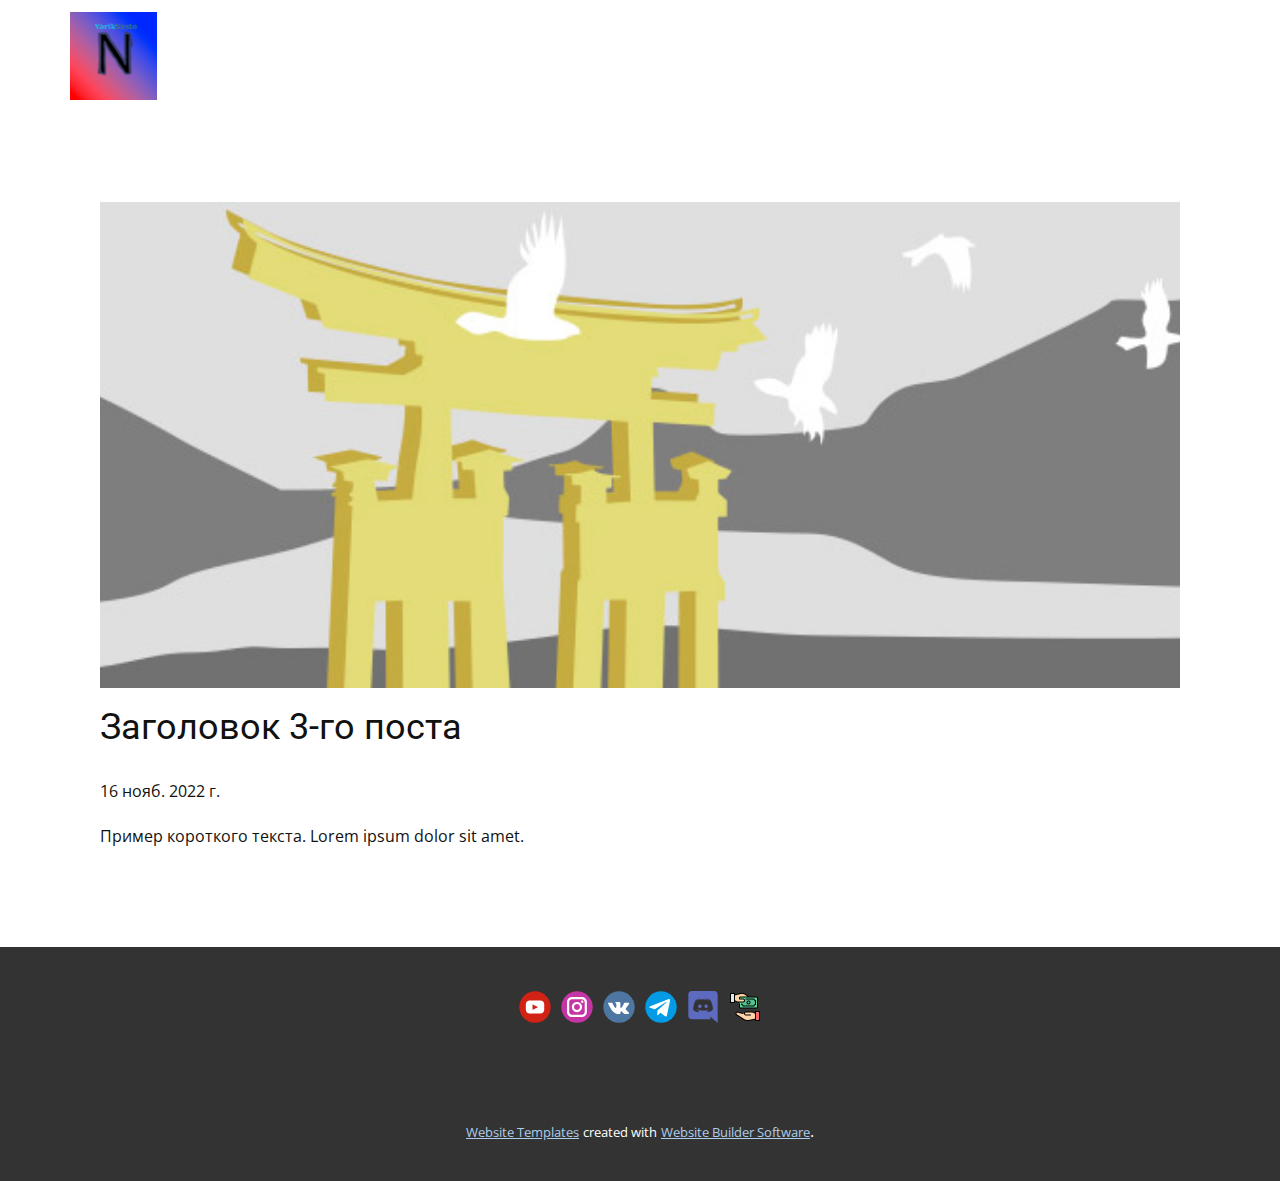
<file: blog/пост-2.html>
<!DOCTYPE html>
<html style="font-size: 16px;" lang="ru"><head>
    <meta name="viewport" content="width=device-width, initial-scale=1.0">
    <meta charset="utf-8">
    <meta name="keywords" content="Заголовок 1-го поста">
    <meta name="description" content="">
    <title>Заголовок 3-го поста</title>
    <link rel="stylesheet" href="../nicepage.css" media="screen">
<link rel="stylesheet" href="../Post-Template.css" media="screen">
    <script class="u-script" type="text/javascript" src="../jquery.js" defer=""></script>
    <script class="u-script" type="text/javascript" src="../nicepage.js" defer=""></script>
    <meta name="generator" content="Nicepage 4.21.12, nicepage.com">
    <link id="u-theme-google-font" rel="stylesheet" href="https://fonts.googleapis.com/css?family=Roboto:100,100i,300,300i,400,400i,500,500i,700,700i,900,900i|Open+Sans:300,300i,400,400i,500,500i,600,600i,700,700i,800,800i">
    
    
    <script type="application/ld+json">{
		"@context": "http://schema.org",
		"@type": "Organization",
		"name": "",
		"logo": "images/channels4_profile.jpg",
		"sameAs": [
				"https://www.youtube.com/@yariknesto",
				"https://www.instagram.com/YarikNesto777/",
				" https://m.vk.com/id711345106",
				" https://t.me/nestoTelegram",
				"https://discord.gg/nSGfzXFX",
				"https://new.donatepay.ru/@Yarik_Nesto"
		]
}</script>
    <meta name="theme-color" content="#478ac9">
  </head>
  <body class="u-body u-xl-mode" data-lang="ru"><header class="u-clearfix u-header u-header" id="sec-68f3"><div class="u-clearfix u-sheet u-sheet-1">
        <a href="https://nicepage.com" class="u-image u-logo u-image-1" data-image-width="176" data-image-height="176">
          <img src="../images/channels4_profile.jpg" class="u-logo-image u-logo-image-1">
        </a>
        <nav class="u-menu u-menu-dropdown u-offcanvas u-menu-1">
          <div class="menu-collapse" style="font-size: 1rem; letter-spacing: 0px;">
            <a class="u-button-style u-custom-left-right-menu-spacing u-custom-padding-bottom u-custom-top-bottom-menu-spacing u-nav-link u-text-active-palette-1-base u-text-hover-palette-2-base" href="#">
              <svg class="u-svg-link" viewBox="0 0 24 24"><use xmlns:xlink="http://www.w3.org/1999/xlink" xlink:href="#menu-hamburger"></use></svg>
              <svg class="u-svg-content" version="1.1" id="menu-hamburger" viewBox="0 0 16 16" x="0px" y="0px" xmlns:xlink="http://www.w3.org/1999/xlink" xmlns="http://www.w3.org/2000/svg"><g><rect y="1" width="16" height="2"></rect><rect y="7" width="16" height="2"></rect><rect y="13" width="16" height="2"></rect>
</g></svg>
            </a>
          </div>
          <div class="u-nav-container"></div>
          <div class="u-nav-container-collapse">
            <div class="u-black u-container-style u-inner-container-layout u-opacity u-opacity-95 u-sidenav">
              <div class="u-inner-container-layout u-sidenav-overflow">
                <div class="u-menu-close"></div>
                <ul class="u-align-center u-nav u-popupmenu-items u-unstyled u-nav-1"><li class="u-nav-item"><a class="u-button-style u-nav-link" href="../Главная.html">Главная</a>
</li><li class="u-nav-item"><a class="u-button-style u-nav-link" href="../О-нас.html">О нас</a>
</li><li class="u-nav-item"><a class="u-button-style u-nav-link" href="../Контакты.html">Контакты</a>
</li></ul>
              </div>
            </div>
            <div class="u-black u-menu-overlay u-opacity u-opacity-70"></div>
          </div>
        </nav>
      </div></header>
    <section class="u-align-center u-clearfix u-section-1" id="sec-0297">
      <div class="u-clearfix u-sheet u-valign-middle-md u-valign-middle-sm u-valign-middle-xs u-sheet-1"><!--post_details--><!--post_details_options_json--><!--{"source":""}--><!--/post_details_options_json--><!--blog_post-->
        <div class="u-container-style u-expanded-width u-post-details u-post-details-1">
          <div class="u-container-layout u-valign-middle u-container-layout-1"><!--blog_post_image-->
            <img alt="" class="u-blog-control u-expanded-width u-image u-image-default u-image-1" src="../images/8ad73f3c.jpeg"><!--/blog_post_image--><!--blog_post_header-->
            <h2 class="u-blog-control u-text u-text-1">Заголовок 3-го поста</h2><!--/blog_post_header--><!--blog_post_metadata-->
            <div class="u-blog-control u-metadata u-metadata-1"><!--blog_post_metadata_date-->
              <span class="u-meta-date u-meta-icon">16 нояб. 2022 г.</span><!--/blog_post_metadata_date--><!--blog_post_metadata_category-->
              <!--/blog_post_metadata_category--><!--blog_post_metadata_comments-->
              <!--/blog_post_metadata_comments-->
            </div><!--/blog_post_metadata--><!--blog_post_content-->
            <div class="u-align-justify u-blog-control u-post-content u-text u-text-2 fr-view">
  Пример короткого текста. Lorem ipsum dolor sit amet.
  </div><!--/blog_post_content-->
          </div>
        </div><!--/blog_post--><!--/post_details-->
      </div>
    </section>
    
    
    <footer class="u-clearfix u-footer u-grey-80" id="sec-b767"><div class="u-clearfix u-sheet u-sheet-1">
        <div class="u-align-left u-social-icons u-spacing-10 u-social-icons-1">
          <a class="u-social-url" target="_blank" data-type="YouTube" title="YouTube" href="https://www.youtube.com/@yariknesto"><span class="u-icon u-social-icon u-social-youtube u-icon-1"><svg class="u-svg-link" preserveAspectRatio="xMidYMin slice" viewBox="0 0 112 112" style=""><use xmlns:xlink="http://www.w3.org/1999/xlink" xlink:href="#svg-e494"></use></svg><svg class="u-svg-content" viewBox="0 0 112 112" x="0" y="0" id="svg-e494"><circle fill="currentColor" cx="56.1" cy="56.1" r="55"></circle><path fill="#FFFFFF" d="M74.9,33.3H37.3c-7.4,0-13.4,6-13.4,13.4v18.8c0,7.4,6,13.4,13.4,13.4h37.6c7.4,0,13.4-6,13.4-13.4V46.7 C88.3,39.3,82.3,33.3,74.9,33.3L74.9,33.3z M65.9,57l-17.6,8.4c-0.5,0.2-1-0.1-1-0.6V47.5c0-0.5,0.6-0.9,1-0.6l17.6,8.9 C66.4,56,66.4,56.8,65.9,57L65.9,57z"></path></svg></span>
          </a>
          <a class="u-social-url" target="_blank" data-type="Instagram" title="Instagram" href="https://www.instagram.com/YarikNesto777/"><span class="u-icon u-social-icon u-social-instagram u-icon-2"><svg class="u-svg-link" preserveAspectRatio="xMidYMin slice" viewBox="0 0 112 112" style=""><use xmlns:xlink="http://www.w3.org/1999/xlink" xlink:href="#svg-4e92"></use></svg><svg class="u-svg-content" viewBox="0 0 112 112" x="0" y="0" id="svg-4e92"><circle fill="currentColor" cx="56.1" cy="56.1" r="55"></circle><path fill="#FFFFFF" d="M55.9,38.2c-9.9,0-17.9,8-17.9,17.9C38,66,46,74,55.9,74c9.9,0,17.9-8,17.9-17.9C73.8,46.2,65.8,38.2,55.9,38.2
            z M55.9,66.4c-5.7,0-10.3-4.6-10.3-10.3c-0.1-5.7,4.6-10.3,10.3-10.3c5.7,0,10.3,4.6,10.3,10.3C66.2,61.8,61.6,66.4,55.9,66.4z"></path><path fill="#FFFFFF" d="M74.3,33.5c-2.3,0-4.2,1.9-4.2,4.2s1.9,4.2,4.2,4.2s4.2-1.9,4.2-4.2S76.6,33.5,74.3,33.5z"></path><path fill="#FFFFFF" d="M73.1,21.3H38.6c-9.7,0-17.5,7.9-17.5,17.5v34.5c0,9.7,7.9,17.6,17.5,17.6h34.5c9.7,0,17.5-7.9,17.5-17.5V38.8
            C90.6,29.1,82.7,21.3,73.1,21.3z M83,73.3c0,5.5-4.5,9.9-9.9,9.9H38.6c-5.5,0-9.9-4.5-9.9-9.9V38.8c0-5.5,4.5-9.9,9.9-9.9h34.5
            c5.5,0,9.9,4.5,9.9,9.9V73.3z"></path></svg></span>
          </a>
          <a class="u-social-url" target="_blank" data-type="VK" title="VK" href="../ https://m.vk.com/id711345106"><span class="u-icon u-social-icon u-social-vk u-icon-3"><svg class="u-svg-link" preserveAspectRatio="xMidYMin slice" viewBox="0 0 112 112" style=""><use xmlns:xlink="http://www.w3.org/1999/xlink" xlink:href="#svg-2655"></use></svg><svg class="u-svg-content" viewBox="0 0 112 112" x="0" y="0" id="svg-2655"><circle fill="currentColor" class="st0" cx="56.1" cy="56.1" r="55"></circle><path fill="#FFFFFF" d="M88.2,80.7l-9.8,0.1c0,0-2.1,0.4-4.9-1.5c-3.7-2.5-7.2-9.1-9.9-8.2C60.9,72,61,77.9,61,77.9s0,1.3-0.6,1.9
            c-0.7,0.7-2,0.9-2,0.9H54c0,0-9.7,0.6-18.3-8.3c-9.3-9.7-17.6-29-17.6-29s-0.5-1.3,0-1.9c0.6-0.7,2.2-0.7,2.2-0.7l10.5-0.1
            c0,0,1,0.2,1.7,0.7c0.6,0.4,0.9,1.2,0.9,1.2s1.7,4.3,4,8.2c4.4,7.6,6.4,9.3,7.9,8.4c2.2-1.2,1.5-10.7,1.5-10.7s0-3.5-1.1-5
            c-0.9-1.2-2.5-1.5-3.3-1.6c-0.6-0.1,0.4-1.5,1.6-2.1c1.9-0.9,5.2-1,9.2-0.9c3.1,0,4,0.2,5.2,0.5c3.6,0.9,2.4,4.3,2.4,12.4
            c0,2.6-0.5,6.3,1.4,7.5c0.8,0.5,2.8,0.1,7.7-8.3c2.3-4,4.1-8.6,4.1-8.6s0.4-0.8,1-1.2s1.4-0.3,1.4-0.3l11.1-0.1c0,0,3.3-0.4,3.9,1.1
            c0.6,1.6-1.2,5.3-5.8,11.3c-7.4,9.9-8.3,9-2.1,14.7c5.9,5.5,7.1,8.1,7.3,8.5C93.4,80.4,88.2,80.7,88.2,80.7z"></path></svg></span>
          </a>
          <a class="u-social-url" target="_blank" data-type="Telegram" title="Telegram" href="../ https://t.me/nestoTelegram"><span class="u-icon u-social-icon u-social-telegram u-icon-4"><svg class="u-svg-link" preserveAspectRatio="xMidYMin slice" viewBox="0 0 112 112" style=""><use xmlns:xlink="http://www.w3.org/1999/xlink" xlink:href="#svg-a791"></use></svg><svg class="u-svg-content" viewBox="0 0 112 112" x="0" y="0" id="svg-a791"><circle fill="currentColor" cx="56.1" cy="56.1" r="55"></circle><path fill="#FFFFFF" d="M18.4,53.2l64.7-24.9c3-1.1,5.6,0.7,4.7,5.3l0,0l-11,51.8c-0.8,3.7-3,4.6-6.1,2.8L53.9,75.8l-8.1,7.8
	c-0.9,0.9-1.7,1.6-3.4,1.6l1.2-17l31.1-28c1.4-1.2-0.3-1.9-2.1-0.7L34.2,63.7l-16.6-5.2C14,57.4,14,54.9,18.4,53.2L18.4,53.2z"></path></svg></span>
          </a>
          <a class="u-social-url" target="_blank" data-type="Custom" title="Discord" href="https://discord.gg/nSGfzXFX"><span class="u-file-icon u-icon u-social-custom u-social-icon u-icon-5"><img src="../images/2111370.png" alt=""></span>
          </a>
          <a class="u-social-url" target="_blank" data-type="Custom" title="Donat" href="https://new.donatepay.ru/@Yarik_Nesto"><span class="u-file-icon u-icon u-social-custom u-social-icon u-icon-6"><img src="../images/2800320.png" alt=""></span>
          </a>
        </div>
      </div></footer>
    <section class="u-backlink u-clearfix u-grey-80">
      <a class="u-link" href="https://nicepage.com/website-templates" target="_blank">
        <span>Website Templates</span>
      </a>
      <p class="u-text">
        <span>created with</span>
      </p>
      <a class="u-link" href="" target="_blank">
        <span>Website Builder Software</span>
      </a>. 
    </section>
  
</body></html>
</file>
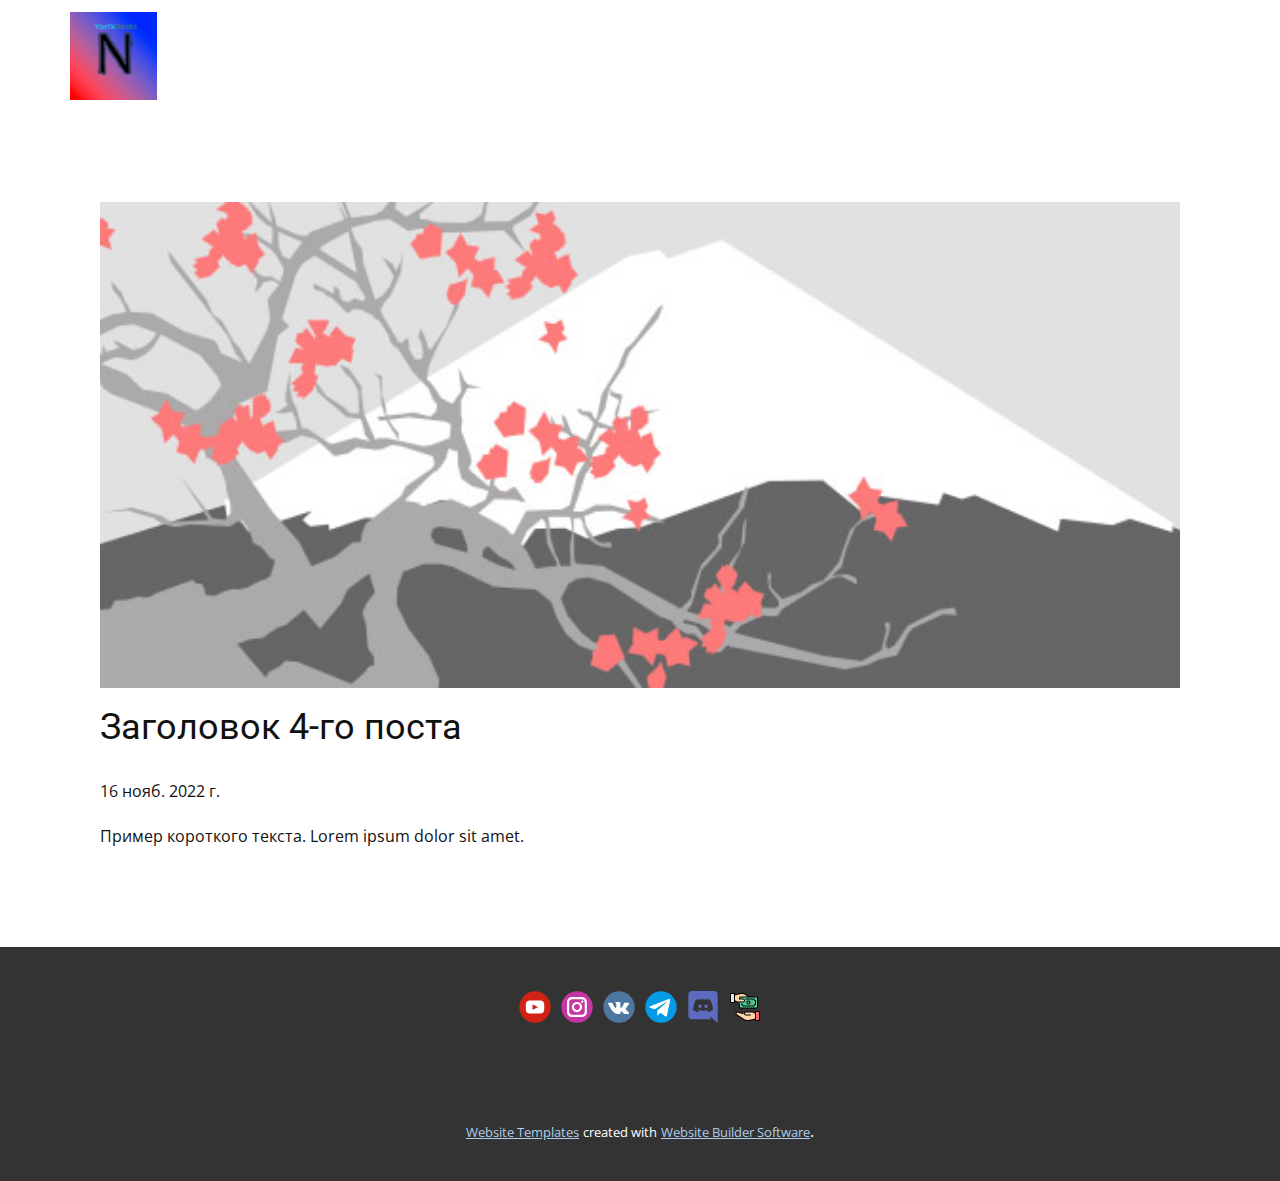
<file: blog/пост-3.html>
<!DOCTYPE html>
<html style="font-size: 16px;" lang="ru"><head>
    <meta name="viewport" content="width=device-width, initial-scale=1.0">
    <meta charset="utf-8">
    <meta name="keywords" content="Заголовок 1-го поста">
    <meta name="description" content="">
    <title>Заголовок 4-го поста</title>
    <link rel="stylesheet" href="../nicepage.css" media="screen">
<link rel="stylesheet" href="../Post-Template.css" media="screen">
    <script class="u-script" type="text/javascript" src="../jquery.js" defer=""></script>
    <script class="u-script" type="text/javascript" src="../nicepage.js" defer=""></script>
    <meta name="generator" content="Nicepage 4.21.12, nicepage.com">
    <link id="u-theme-google-font" rel="stylesheet" href="https://fonts.googleapis.com/css?family=Roboto:100,100i,300,300i,400,400i,500,500i,700,700i,900,900i|Open+Sans:300,300i,400,400i,500,500i,600,600i,700,700i,800,800i">
    
    
    <script type="application/ld+json">{
		"@context": "http://schema.org",
		"@type": "Organization",
		"name": "",
		"logo": "images/channels4_profile.jpg",
		"sameAs": [
				"https://www.youtube.com/@yariknesto",
				"https://www.instagram.com/YarikNesto777/",
				" https://m.vk.com/id711345106",
				" https://t.me/nestoTelegram",
				"https://discord.gg/nSGfzXFX",
				"https://new.donatepay.ru/@Yarik_Nesto"
		]
}</script>
    <meta name="theme-color" content="#478ac9">
  </head>
  <body class="u-body u-xl-mode" data-lang="ru"><header class="u-clearfix u-header u-header" id="sec-68f3"><div class="u-clearfix u-sheet u-sheet-1">
        <a href="https://nicepage.com" class="u-image u-logo u-image-1" data-image-width="176" data-image-height="176">
          <img src="../images/channels4_profile.jpg" class="u-logo-image u-logo-image-1">
        </a>
        <nav class="u-menu u-menu-dropdown u-offcanvas u-menu-1">
          <div class="menu-collapse" style="font-size: 1rem; letter-spacing: 0px;">
            <a class="u-button-style u-custom-left-right-menu-spacing u-custom-padding-bottom u-custom-top-bottom-menu-spacing u-nav-link u-text-active-palette-1-base u-text-hover-palette-2-base" href="#">
              <svg class="u-svg-link" viewBox="0 0 24 24"><use xmlns:xlink="http://www.w3.org/1999/xlink" xlink:href="#menu-hamburger"></use></svg>
              <svg class="u-svg-content" version="1.1" id="menu-hamburger" viewBox="0 0 16 16" x="0px" y="0px" xmlns:xlink="http://www.w3.org/1999/xlink" xmlns="http://www.w3.org/2000/svg"><g><rect y="1" width="16" height="2"></rect><rect y="7" width="16" height="2"></rect><rect y="13" width="16" height="2"></rect>
</g></svg>
            </a>
          </div>
          <div class="u-nav-container"></div>
          <div class="u-nav-container-collapse">
            <div class="u-black u-container-style u-inner-container-layout u-opacity u-opacity-95 u-sidenav">
              <div class="u-inner-container-layout u-sidenav-overflow">
                <div class="u-menu-close"></div>
                <ul class="u-align-center u-nav u-popupmenu-items u-unstyled u-nav-1"><li class="u-nav-item"><a class="u-button-style u-nav-link" href="../Главная.html">Главная</a>
</li><li class="u-nav-item"><a class="u-button-style u-nav-link" href="../О-нас.html">О нас</a>
</li><li class="u-nav-item"><a class="u-button-style u-nav-link" href="../Контакты.html">Контакты</a>
</li></ul>
              </div>
            </div>
            <div class="u-black u-menu-overlay u-opacity u-opacity-70"></div>
          </div>
        </nav>
      </div></header>
    <section class="u-align-center u-clearfix u-section-1" id="sec-0297">
      <div class="u-clearfix u-sheet u-valign-middle-md u-valign-middle-sm u-valign-middle-xs u-sheet-1"><!--post_details--><!--post_details_options_json--><!--{"source":""}--><!--/post_details_options_json--><!--blog_post-->
        <div class="u-container-style u-expanded-width u-post-details u-post-details-1">
          <div class="u-container-layout u-valign-middle u-container-layout-1"><!--blog_post_image-->
            <img alt="" class="u-blog-control u-expanded-width u-image u-image-default u-image-1" src="../images/0fd3416c.jpeg"><!--/blog_post_image--><!--blog_post_header-->
            <h2 class="u-blog-control u-text u-text-1">Заголовок 4-го поста</h2><!--/blog_post_header--><!--blog_post_metadata-->
            <div class="u-blog-control u-metadata u-metadata-1"><!--blog_post_metadata_date-->
              <span class="u-meta-date u-meta-icon">16 нояб. 2022 г.</span><!--/blog_post_metadata_date--><!--blog_post_metadata_category-->
              <!--/blog_post_metadata_category--><!--blog_post_metadata_comments-->
              <!--/blog_post_metadata_comments-->
            </div><!--/blog_post_metadata--><!--blog_post_content-->
            <div class="u-align-justify u-blog-control u-post-content u-text u-text-2 fr-view">
  Пример короткого текста. Lorem ipsum dolor sit amet.
  </div><!--/blog_post_content-->
          </div>
        </div><!--/blog_post--><!--/post_details-->
      </div>
    </section>
    
    
    <footer class="u-clearfix u-footer u-grey-80" id="sec-b767"><div class="u-clearfix u-sheet u-sheet-1">
        <div class="u-align-left u-social-icons u-spacing-10 u-social-icons-1">
          <a class="u-social-url" target="_blank" data-type="YouTube" title="YouTube" href="https://www.youtube.com/@yariknesto"><span class="u-icon u-social-icon u-social-youtube u-icon-1"><svg class="u-svg-link" preserveAspectRatio="xMidYMin slice" viewBox="0 0 112 112" style=""><use xmlns:xlink="http://www.w3.org/1999/xlink" xlink:href="#svg-e494"></use></svg><svg class="u-svg-content" viewBox="0 0 112 112" x="0" y="0" id="svg-e494"><circle fill="currentColor" cx="56.1" cy="56.1" r="55"></circle><path fill="#FFFFFF" d="M74.9,33.3H37.3c-7.4,0-13.4,6-13.4,13.4v18.8c0,7.4,6,13.4,13.4,13.4h37.6c7.4,0,13.4-6,13.4-13.4V46.7 C88.3,39.3,82.3,33.3,74.9,33.3L74.9,33.3z M65.9,57l-17.6,8.4c-0.5,0.2-1-0.1-1-0.6V47.5c0-0.5,0.6-0.9,1-0.6l17.6,8.9 C66.4,56,66.4,56.8,65.9,57L65.9,57z"></path></svg></span>
          </a>
          <a class="u-social-url" target="_blank" data-type="Instagram" title="Instagram" href="https://www.instagram.com/YarikNesto777/"><span class="u-icon u-social-icon u-social-instagram u-icon-2"><svg class="u-svg-link" preserveAspectRatio="xMidYMin slice" viewBox="0 0 112 112" style=""><use xmlns:xlink="http://www.w3.org/1999/xlink" xlink:href="#svg-4e92"></use></svg><svg class="u-svg-content" viewBox="0 0 112 112" x="0" y="0" id="svg-4e92"><circle fill="currentColor" cx="56.1" cy="56.1" r="55"></circle><path fill="#FFFFFF" d="M55.9,38.2c-9.9,0-17.9,8-17.9,17.9C38,66,46,74,55.9,74c9.9,0,17.9-8,17.9-17.9C73.8,46.2,65.8,38.2,55.9,38.2
            z M55.9,66.4c-5.7,0-10.3-4.6-10.3-10.3c-0.1-5.7,4.6-10.3,10.3-10.3c5.7,0,10.3,4.6,10.3,10.3C66.2,61.8,61.6,66.4,55.9,66.4z"></path><path fill="#FFFFFF" d="M74.3,33.5c-2.3,0-4.2,1.9-4.2,4.2s1.9,4.2,4.2,4.2s4.2-1.9,4.2-4.2S76.6,33.5,74.3,33.5z"></path><path fill="#FFFFFF" d="M73.1,21.3H38.6c-9.7,0-17.5,7.9-17.5,17.5v34.5c0,9.7,7.9,17.6,17.5,17.6h34.5c9.7,0,17.5-7.9,17.5-17.5V38.8
            C90.6,29.1,82.7,21.3,73.1,21.3z M83,73.3c0,5.5-4.5,9.9-9.9,9.9H38.6c-5.5,0-9.9-4.5-9.9-9.9V38.8c0-5.5,4.5-9.9,9.9-9.9h34.5
            c5.5,0,9.9,4.5,9.9,9.9V73.3z"></path></svg></span>
          </a>
          <a class="u-social-url" target="_blank" data-type="VK" title="VK" href="../ https://m.vk.com/id711345106"><span class="u-icon u-social-icon u-social-vk u-icon-3"><svg class="u-svg-link" preserveAspectRatio="xMidYMin slice" viewBox="0 0 112 112" style=""><use xmlns:xlink="http://www.w3.org/1999/xlink" xlink:href="#svg-2655"></use></svg><svg class="u-svg-content" viewBox="0 0 112 112" x="0" y="0" id="svg-2655"><circle fill="currentColor" class="st0" cx="56.1" cy="56.1" r="55"></circle><path fill="#FFFFFF" d="M88.2,80.7l-9.8,0.1c0,0-2.1,0.4-4.9-1.5c-3.7-2.5-7.2-9.1-9.9-8.2C60.9,72,61,77.9,61,77.9s0,1.3-0.6,1.9
            c-0.7,0.7-2,0.9-2,0.9H54c0,0-9.7,0.6-18.3-8.3c-9.3-9.7-17.6-29-17.6-29s-0.5-1.3,0-1.9c0.6-0.7,2.2-0.7,2.2-0.7l10.5-0.1
            c0,0,1,0.2,1.7,0.7c0.6,0.4,0.9,1.2,0.9,1.2s1.7,4.3,4,8.2c4.4,7.6,6.4,9.3,7.9,8.4c2.2-1.2,1.5-10.7,1.5-10.7s0-3.5-1.1-5
            c-0.9-1.2-2.5-1.5-3.3-1.6c-0.6-0.1,0.4-1.5,1.6-2.1c1.9-0.9,5.2-1,9.2-0.9c3.1,0,4,0.2,5.2,0.5c3.6,0.9,2.4,4.3,2.4,12.4
            c0,2.6-0.5,6.3,1.4,7.5c0.8,0.5,2.8,0.1,7.7-8.3c2.3-4,4.1-8.6,4.1-8.6s0.4-0.8,1-1.2s1.4-0.3,1.4-0.3l11.1-0.1c0,0,3.3-0.4,3.9,1.1
            c0.6,1.6-1.2,5.3-5.8,11.3c-7.4,9.9-8.3,9-2.1,14.7c5.9,5.5,7.1,8.1,7.3,8.5C93.4,80.4,88.2,80.7,88.2,80.7z"></path></svg></span>
          </a>
          <a class="u-social-url" target="_blank" data-type="Telegram" title="Telegram" href="../ https://t.me/nestoTelegram"><span class="u-icon u-social-icon u-social-telegram u-icon-4"><svg class="u-svg-link" preserveAspectRatio="xMidYMin slice" viewBox="0 0 112 112" style=""><use xmlns:xlink="http://www.w3.org/1999/xlink" xlink:href="#svg-a791"></use></svg><svg class="u-svg-content" viewBox="0 0 112 112" x="0" y="0" id="svg-a791"><circle fill="currentColor" cx="56.1" cy="56.1" r="55"></circle><path fill="#FFFFFF" d="M18.4,53.2l64.7-24.9c3-1.1,5.6,0.7,4.7,5.3l0,0l-11,51.8c-0.8,3.7-3,4.6-6.1,2.8L53.9,75.8l-8.1,7.8
	c-0.9,0.9-1.7,1.6-3.4,1.6l1.2-17l31.1-28c1.4-1.2-0.3-1.9-2.1-0.7L34.2,63.7l-16.6-5.2C14,57.4,14,54.9,18.4,53.2L18.4,53.2z"></path></svg></span>
          </a>
          <a class="u-social-url" target="_blank" data-type="Custom" title="Discord" href="https://discord.gg/nSGfzXFX"><span class="u-file-icon u-icon u-social-custom u-social-icon u-icon-5"><img src="../images/2111370.png" alt=""></span>
          </a>
          <a class="u-social-url" target="_blank" data-type="Custom" title="Donat" href="https://new.donatepay.ru/@Yarik_Nesto"><span class="u-file-icon u-icon u-social-custom u-social-icon u-icon-6"><img src="../images/2800320.png" alt=""></span>
          </a>
        </div>
      </div></footer>
    <section class="u-backlink u-clearfix u-grey-80">
      <a class="u-link" href="https://nicepage.com/website-templates" target="_blank">
        <span>Website Templates</span>
      </a>
      <p class="u-text">
        <span>created with</span>
      </p>
      <a class="u-link" href="" target="_blank">
        <span>Website Builder Software</span>
      </a>. 
    </section>
  
</body></html>
</file>
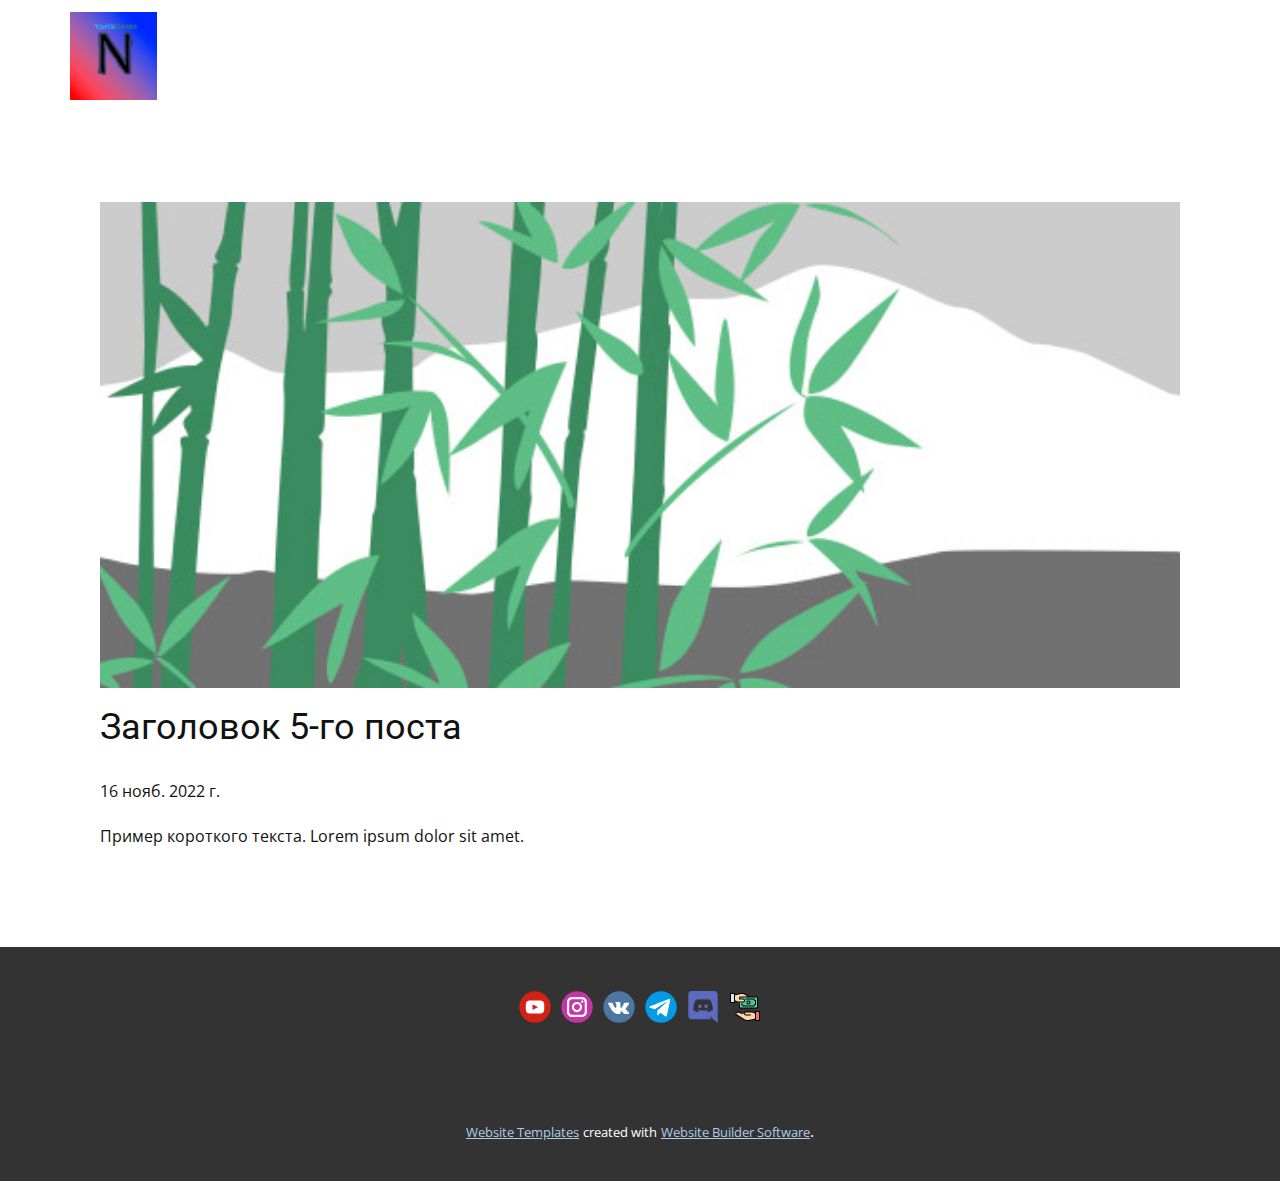
<file: blog/пост-4.html>
<!DOCTYPE html>
<html style="font-size: 16px;" lang="ru"><head>
    <meta name="viewport" content="width=device-width, initial-scale=1.0">
    <meta charset="utf-8">
    <meta name="keywords" content="Заголовок 1-го поста">
    <meta name="description" content="">
    <title>Заголовок 5-го поста</title>
    <link rel="stylesheet" href="../nicepage.css" media="screen">
<link rel="stylesheet" href="../Post-Template.css" media="screen">
    <script class="u-script" type="text/javascript" src="../jquery.js" defer=""></script>
    <script class="u-script" type="text/javascript" src="../nicepage.js" defer=""></script>
    <meta name="generator" content="Nicepage 4.21.12, nicepage.com">
    <link id="u-theme-google-font" rel="stylesheet" href="https://fonts.googleapis.com/css?family=Roboto:100,100i,300,300i,400,400i,500,500i,700,700i,900,900i|Open+Sans:300,300i,400,400i,500,500i,600,600i,700,700i,800,800i">
    
    
    <script type="application/ld+json">{
		"@context": "http://schema.org",
		"@type": "Organization",
		"name": "",
		"logo": "images/channels4_profile.jpg",
		"sameAs": [
				"https://www.youtube.com/@yariknesto",
				"https://www.instagram.com/YarikNesto777/",
				" https://m.vk.com/id711345106",
				" https://t.me/nestoTelegram",
				"https://discord.gg/nSGfzXFX",
				"https://new.donatepay.ru/@Yarik_Nesto"
		]
}</script>
    <meta name="theme-color" content="#478ac9">
  </head>
  <body class="u-body u-xl-mode" data-lang="ru"><header class="u-clearfix u-header u-header" id="sec-68f3"><div class="u-clearfix u-sheet u-sheet-1">
        <a href="https://nicepage.com" class="u-image u-logo u-image-1" data-image-width="176" data-image-height="176">
          <img src="../images/channels4_profile.jpg" class="u-logo-image u-logo-image-1">
        </a>
        <nav class="u-menu u-menu-dropdown u-offcanvas u-menu-1">
          <div class="menu-collapse" style="font-size: 1rem; letter-spacing: 0px;">
            <a class="u-button-style u-custom-left-right-menu-spacing u-custom-padding-bottom u-custom-top-bottom-menu-spacing u-nav-link u-text-active-palette-1-base u-text-hover-palette-2-base" href="#">
              <svg class="u-svg-link" viewBox="0 0 24 24"><use xmlns:xlink="http://www.w3.org/1999/xlink" xlink:href="#menu-hamburger"></use></svg>
              <svg class="u-svg-content" version="1.1" id="menu-hamburger" viewBox="0 0 16 16" x="0px" y="0px" xmlns:xlink="http://www.w3.org/1999/xlink" xmlns="http://www.w3.org/2000/svg"><g><rect y="1" width="16" height="2"></rect><rect y="7" width="16" height="2"></rect><rect y="13" width="16" height="2"></rect>
</g></svg>
            </a>
          </div>
          <div class="u-nav-container"></div>
          <div class="u-nav-container-collapse">
            <div class="u-black u-container-style u-inner-container-layout u-opacity u-opacity-95 u-sidenav">
              <div class="u-inner-container-layout u-sidenav-overflow">
                <div class="u-menu-close"></div>
                <ul class="u-align-center u-nav u-popupmenu-items u-unstyled u-nav-1"><li class="u-nav-item"><a class="u-button-style u-nav-link" href="../Главная.html">Главная</a>
</li><li class="u-nav-item"><a class="u-button-style u-nav-link" href="../О-нас.html">О нас</a>
</li><li class="u-nav-item"><a class="u-button-style u-nav-link" href="../Контакты.html">Контакты</a>
</li></ul>
              </div>
            </div>
            <div class="u-black u-menu-overlay u-opacity u-opacity-70"></div>
          </div>
        </nav>
      </div></header>
    <section class="u-align-center u-clearfix u-section-1" id="sec-0297">
      <div class="u-clearfix u-sheet u-valign-middle-md u-valign-middle-sm u-valign-middle-xs u-sheet-1"><!--post_details--><!--post_details_options_json--><!--{"source":""}--><!--/post_details_options_json--><!--blog_post-->
        <div class="u-container-style u-expanded-width u-post-details u-post-details-1">
          <div class="u-container-layout u-valign-middle u-container-layout-1"><!--blog_post_image-->
            <img alt="" class="u-blog-control u-expanded-width u-image u-image-default u-image-1" src="../images/68f64b9d.jpeg"><!--/blog_post_image--><!--blog_post_header-->
            <h2 class="u-blog-control u-text u-text-1">Заголовок 5-го поста</h2><!--/blog_post_header--><!--blog_post_metadata-->
            <div class="u-blog-control u-metadata u-metadata-1"><!--blog_post_metadata_date-->
              <span class="u-meta-date u-meta-icon">16 нояб. 2022 г.</span><!--/blog_post_metadata_date--><!--blog_post_metadata_category-->
              <!--/blog_post_metadata_category--><!--blog_post_metadata_comments-->
              <!--/blog_post_metadata_comments-->
            </div><!--/blog_post_metadata--><!--blog_post_content-->
            <div class="u-align-justify u-blog-control u-post-content u-text u-text-2 fr-view">
  Пример короткого текста. Lorem ipsum dolor sit amet.
  </div><!--/blog_post_content-->
          </div>
        </div><!--/blog_post--><!--/post_details-->
      </div>
    </section>
    
    
    <footer class="u-clearfix u-footer u-grey-80" id="sec-b767"><div class="u-clearfix u-sheet u-sheet-1">
        <div class="u-align-left u-social-icons u-spacing-10 u-social-icons-1">
          <a class="u-social-url" target="_blank" data-type="YouTube" title="YouTube" href="https://www.youtube.com/@yariknesto"><span class="u-icon u-social-icon u-social-youtube u-icon-1"><svg class="u-svg-link" preserveAspectRatio="xMidYMin slice" viewBox="0 0 112 112" style=""><use xmlns:xlink="http://www.w3.org/1999/xlink" xlink:href="#svg-e494"></use></svg><svg class="u-svg-content" viewBox="0 0 112 112" x="0" y="0" id="svg-e494"><circle fill="currentColor" cx="56.1" cy="56.1" r="55"></circle><path fill="#FFFFFF" d="M74.9,33.3H37.3c-7.4,0-13.4,6-13.4,13.4v18.8c0,7.4,6,13.4,13.4,13.4h37.6c7.4,0,13.4-6,13.4-13.4V46.7 C88.3,39.3,82.3,33.3,74.9,33.3L74.9,33.3z M65.9,57l-17.6,8.4c-0.5,0.2-1-0.1-1-0.6V47.5c0-0.5,0.6-0.9,1-0.6l17.6,8.9 C66.4,56,66.4,56.8,65.9,57L65.9,57z"></path></svg></span>
          </a>
          <a class="u-social-url" target="_blank" data-type="Instagram" title="Instagram" href="https://www.instagram.com/YarikNesto777/"><span class="u-icon u-social-icon u-social-instagram u-icon-2"><svg class="u-svg-link" preserveAspectRatio="xMidYMin slice" viewBox="0 0 112 112" style=""><use xmlns:xlink="http://www.w3.org/1999/xlink" xlink:href="#svg-4e92"></use></svg><svg class="u-svg-content" viewBox="0 0 112 112" x="0" y="0" id="svg-4e92"><circle fill="currentColor" cx="56.1" cy="56.1" r="55"></circle><path fill="#FFFFFF" d="M55.9,38.2c-9.9,0-17.9,8-17.9,17.9C38,66,46,74,55.9,74c9.9,0,17.9-8,17.9-17.9C73.8,46.2,65.8,38.2,55.9,38.2
            z M55.9,66.4c-5.7,0-10.3-4.6-10.3-10.3c-0.1-5.7,4.6-10.3,10.3-10.3c5.7,0,10.3,4.6,10.3,10.3C66.2,61.8,61.6,66.4,55.9,66.4z"></path><path fill="#FFFFFF" d="M74.3,33.5c-2.3,0-4.2,1.9-4.2,4.2s1.9,4.2,4.2,4.2s4.2-1.9,4.2-4.2S76.6,33.5,74.3,33.5z"></path><path fill="#FFFFFF" d="M73.1,21.3H38.6c-9.7,0-17.5,7.9-17.5,17.5v34.5c0,9.7,7.9,17.6,17.5,17.6h34.5c9.7,0,17.5-7.9,17.5-17.5V38.8
            C90.6,29.1,82.7,21.3,73.1,21.3z M83,73.3c0,5.5-4.5,9.9-9.9,9.9H38.6c-5.5,0-9.9-4.5-9.9-9.9V38.8c0-5.5,4.5-9.9,9.9-9.9h34.5
            c5.5,0,9.9,4.5,9.9,9.9V73.3z"></path></svg></span>
          </a>
          <a class="u-social-url" target="_blank" data-type="VK" title="VK" href="../ https://m.vk.com/id711345106"><span class="u-icon u-social-icon u-social-vk u-icon-3"><svg class="u-svg-link" preserveAspectRatio="xMidYMin slice" viewBox="0 0 112 112" style=""><use xmlns:xlink="http://www.w3.org/1999/xlink" xlink:href="#svg-2655"></use></svg><svg class="u-svg-content" viewBox="0 0 112 112" x="0" y="0" id="svg-2655"><circle fill="currentColor" class="st0" cx="56.1" cy="56.1" r="55"></circle><path fill="#FFFFFF" d="M88.2,80.7l-9.8,0.1c0,0-2.1,0.4-4.9-1.5c-3.7-2.5-7.2-9.1-9.9-8.2C60.9,72,61,77.9,61,77.9s0,1.3-0.6,1.9
            c-0.7,0.7-2,0.9-2,0.9H54c0,0-9.7,0.6-18.3-8.3c-9.3-9.7-17.6-29-17.6-29s-0.5-1.3,0-1.9c0.6-0.7,2.2-0.7,2.2-0.7l10.5-0.1
            c0,0,1,0.2,1.7,0.7c0.6,0.4,0.9,1.2,0.9,1.2s1.7,4.3,4,8.2c4.4,7.6,6.4,9.3,7.9,8.4c2.2-1.2,1.5-10.7,1.5-10.7s0-3.5-1.1-5
            c-0.9-1.2-2.5-1.5-3.3-1.6c-0.6-0.1,0.4-1.5,1.6-2.1c1.9-0.9,5.2-1,9.2-0.9c3.1,0,4,0.2,5.2,0.5c3.6,0.9,2.4,4.3,2.4,12.4
            c0,2.6-0.5,6.3,1.4,7.5c0.8,0.5,2.8,0.1,7.7-8.3c2.3-4,4.1-8.6,4.1-8.6s0.4-0.8,1-1.2s1.4-0.3,1.4-0.3l11.1-0.1c0,0,3.3-0.4,3.9,1.1
            c0.6,1.6-1.2,5.3-5.8,11.3c-7.4,9.9-8.3,9-2.1,14.7c5.9,5.5,7.1,8.1,7.3,8.5C93.4,80.4,88.2,80.7,88.2,80.7z"></path></svg></span>
          </a>
          <a class="u-social-url" target="_blank" data-type="Telegram" title="Telegram" href="../ https://t.me/nestoTelegram"><span class="u-icon u-social-icon u-social-telegram u-icon-4"><svg class="u-svg-link" preserveAspectRatio="xMidYMin slice" viewBox="0 0 112 112" style=""><use xmlns:xlink="http://www.w3.org/1999/xlink" xlink:href="#svg-a791"></use></svg><svg class="u-svg-content" viewBox="0 0 112 112" x="0" y="0" id="svg-a791"><circle fill="currentColor" cx="56.1" cy="56.1" r="55"></circle><path fill="#FFFFFF" d="M18.4,53.2l64.7-24.9c3-1.1,5.6,0.7,4.7,5.3l0,0l-11,51.8c-0.8,3.7-3,4.6-6.1,2.8L53.9,75.8l-8.1,7.8
	c-0.9,0.9-1.7,1.6-3.4,1.6l1.2-17l31.1-28c1.4-1.2-0.3-1.9-2.1-0.7L34.2,63.7l-16.6-5.2C14,57.4,14,54.9,18.4,53.2L18.4,53.2z"></path></svg></span>
          </a>
          <a class="u-social-url" target="_blank" data-type="Custom" title="Discord" href="https://discord.gg/nSGfzXFX"><span class="u-file-icon u-icon u-social-custom u-social-icon u-icon-5"><img src="../images/2111370.png" alt=""></span>
          </a>
          <a class="u-social-url" target="_blank" data-type="Custom" title="Donat" href="https://new.donatepay.ru/@Yarik_Nesto"><span class="u-file-icon u-icon u-social-custom u-social-icon u-icon-6"><img src="../images/2800320.png" alt=""></span>
          </a>
        </div>
      </div></footer>
    <section class="u-backlink u-clearfix u-grey-80">
      <a class="u-link" href="https://nicepage.com/website-templates" target="_blank">
        <span>Website Templates</span>
      </a>
      <p class="u-text">
        <span>created with</span>
      </p>
      <a class="u-link" href="" target="_blank">
        <span>Website Builder Software</span>
      </a>. 
    </section>
  
</body></html>
</file>
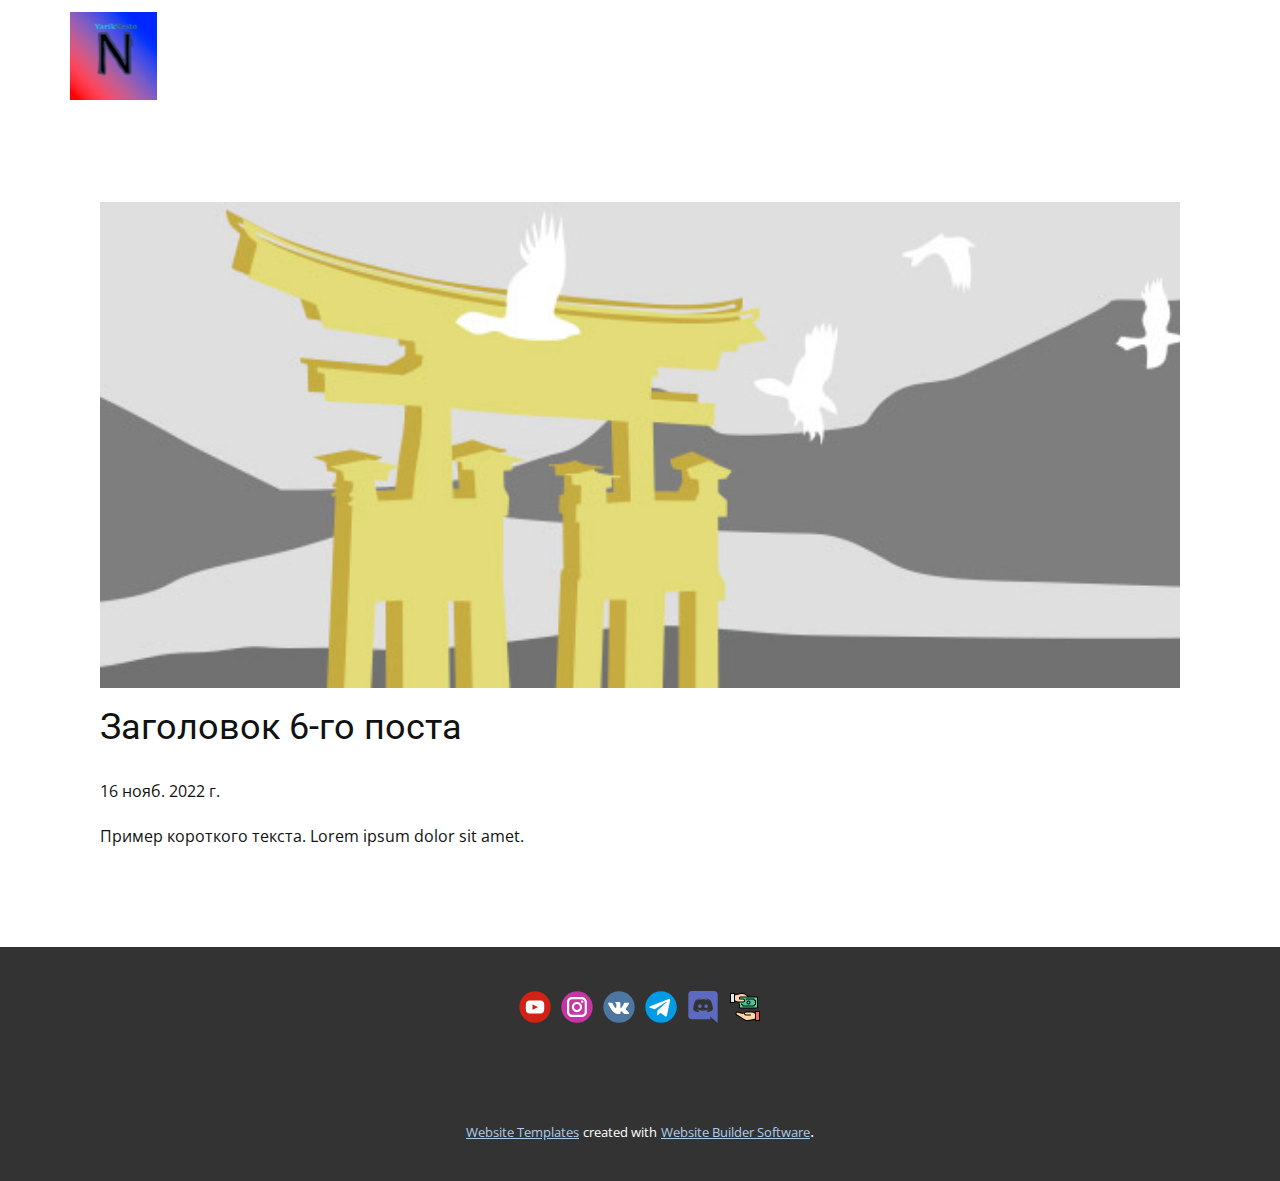
<file: blog/пост-5.html>
<!DOCTYPE html>
<html style="font-size: 16px;" lang="ru"><head>
    <meta name="viewport" content="width=device-width, initial-scale=1.0">
    <meta charset="utf-8">
    <meta name="keywords" content="Заголовок 1-го поста">
    <meta name="description" content="">
    <title>Заголовок 6-го поста</title>
    <link rel="stylesheet" href="../nicepage.css" media="screen">
<link rel="stylesheet" href="../Post-Template.css" media="screen">
    <script class="u-script" type="text/javascript" src="../jquery.js" defer=""></script>
    <script class="u-script" type="text/javascript" src="../nicepage.js" defer=""></script>
    <meta name="generator" content="Nicepage 4.21.12, nicepage.com">
    <link id="u-theme-google-font" rel="stylesheet" href="https://fonts.googleapis.com/css?family=Roboto:100,100i,300,300i,400,400i,500,500i,700,700i,900,900i|Open+Sans:300,300i,400,400i,500,500i,600,600i,700,700i,800,800i">
    
    
    <script type="application/ld+json">{
		"@context": "http://schema.org",
		"@type": "Organization",
		"name": "",
		"logo": "images/channels4_profile.jpg",
		"sameAs": [
				"https://www.youtube.com/@yariknesto",
				"https://www.instagram.com/YarikNesto777/",
				" https://m.vk.com/id711345106",
				" https://t.me/nestoTelegram",
				"https://discord.gg/nSGfzXFX",
				"https://new.donatepay.ru/@Yarik_Nesto"
		]
}</script>
    <meta name="theme-color" content="#478ac9">
  </head>
  <body class="u-body u-xl-mode" data-lang="ru"><header class="u-clearfix u-header u-header" id="sec-68f3"><div class="u-clearfix u-sheet u-sheet-1">
        <a href="https://nicepage.com" class="u-image u-logo u-image-1" data-image-width="176" data-image-height="176">
          <img src="../images/channels4_profile.jpg" class="u-logo-image u-logo-image-1">
        </a>
        <nav class="u-menu u-menu-dropdown u-offcanvas u-menu-1">
          <div class="menu-collapse" style="font-size: 1rem; letter-spacing: 0px;">
            <a class="u-button-style u-custom-left-right-menu-spacing u-custom-padding-bottom u-custom-top-bottom-menu-spacing u-nav-link u-text-active-palette-1-base u-text-hover-palette-2-base" href="#">
              <svg class="u-svg-link" viewBox="0 0 24 24"><use xmlns:xlink="http://www.w3.org/1999/xlink" xlink:href="#menu-hamburger"></use></svg>
              <svg class="u-svg-content" version="1.1" id="menu-hamburger" viewBox="0 0 16 16" x="0px" y="0px" xmlns:xlink="http://www.w3.org/1999/xlink" xmlns="http://www.w3.org/2000/svg"><g><rect y="1" width="16" height="2"></rect><rect y="7" width="16" height="2"></rect><rect y="13" width="16" height="2"></rect>
</g></svg>
            </a>
          </div>
          <div class="u-nav-container"></div>
          <div class="u-nav-container-collapse">
            <div class="u-black u-container-style u-inner-container-layout u-opacity u-opacity-95 u-sidenav">
              <div class="u-inner-container-layout u-sidenav-overflow">
                <div class="u-menu-close"></div>
                <ul class="u-align-center u-nav u-popupmenu-items u-unstyled u-nav-1"><li class="u-nav-item"><a class="u-button-style u-nav-link" href="../Главная.html">Главная</a>
</li><li class="u-nav-item"><a class="u-button-style u-nav-link" href="../О-нас.html">О нас</a>
</li><li class="u-nav-item"><a class="u-button-style u-nav-link" href="../Контакты.html">Контакты</a>
</li></ul>
              </div>
            </div>
            <div class="u-black u-menu-overlay u-opacity u-opacity-70"></div>
          </div>
        </nav>
      </div></header>
    <section class="u-align-center u-clearfix u-section-1" id="sec-0297">
      <div class="u-clearfix u-sheet u-valign-middle-md u-valign-middle-sm u-valign-middle-xs u-sheet-1"><!--post_details--><!--post_details_options_json--><!--{"source":""}--><!--/post_details_options_json--><!--blog_post-->
        <div class="u-container-style u-expanded-width u-post-details u-post-details-1">
          <div class="u-container-layout u-valign-middle u-container-layout-1"><!--blog_post_image-->
            <img alt="" class="u-blog-control u-expanded-width u-image u-image-default u-image-1" src="../images/8ad73f3c.jpeg"><!--/blog_post_image--><!--blog_post_header-->
            <h2 class="u-blog-control u-text u-text-1">Заголовок 6-го поста</h2><!--/blog_post_header--><!--blog_post_metadata-->
            <div class="u-blog-control u-metadata u-metadata-1"><!--blog_post_metadata_date-->
              <span class="u-meta-date u-meta-icon">16 нояб. 2022 г.</span><!--/blog_post_metadata_date--><!--blog_post_metadata_category-->
              <!--/blog_post_metadata_category--><!--blog_post_metadata_comments-->
              <!--/blog_post_metadata_comments-->
            </div><!--/blog_post_metadata--><!--blog_post_content-->
            <div class="u-align-justify u-blog-control u-post-content u-text u-text-2 fr-view">
  Пример короткого текста. Lorem ipsum dolor sit amet.
  </div><!--/blog_post_content-->
          </div>
        </div><!--/blog_post--><!--/post_details-->
      </div>
    </section>
    
    
    <footer class="u-clearfix u-footer u-grey-80" id="sec-b767"><div class="u-clearfix u-sheet u-sheet-1">
        <div class="u-align-left u-social-icons u-spacing-10 u-social-icons-1">
          <a class="u-social-url" target="_blank" data-type="YouTube" title="YouTube" href="https://www.youtube.com/@yariknesto"><span class="u-icon u-social-icon u-social-youtube u-icon-1"><svg class="u-svg-link" preserveAspectRatio="xMidYMin slice" viewBox="0 0 112 112" style=""><use xmlns:xlink="http://www.w3.org/1999/xlink" xlink:href="#svg-e494"></use></svg><svg class="u-svg-content" viewBox="0 0 112 112" x="0" y="0" id="svg-e494"><circle fill="currentColor" cx="56.1" cy="56.1" r="55"></circle><path fill="#FFFFFF" d="M74.9,33.3H37.3c-7.4,0-13.4,6-13.4,13.4v18.8c0,7.4,6,13.4,13.4,13.4h37.6c7.4,0,13.4-6,13.4-13.4V46.7 C88.3,39.3,82.3,33.3,74.9,33.3L74.9,33.3z M65.9,57l-17.6,8.4c-0.5,0.2-1-0.1-1-0.6V47.5c0-0.5,0.6-0.9,1-0.6l17.6,8.9 C66.4,56,66.4,56.8,65.9,57L65.9,57z"></path></svg></span>
          </a>
          <a class="u-social-url" target="_blank" data-type="Instagram" title="Instagram" href="https://www.instagram.com/YarikNesto777/"><span class="u-icon u-social-icon u-social-instagram u-icon-2"><svg class="u-svg-link" preserveAspectRatio="xMidYMin slice" viewBox="0 0 112 112" style=""><use xmlns:xlink="http://www.w3.org/1999/xlink" xlink:href="#svg-4e92"></use></svg><svg class="u-svg-content" viewBox="0 0 112 112" x="0" y="0" id="svg-4e92"><circle fill="currentColor" cx="56.1" cy="56.1" r="55"></circle><path fill="#FFFFFF" d="M55.9,38.2c-9.9,0-17.9,8-17.9,17.9C38,66,46,74,55.9,74c9.9,0,17.9-8,17.9-17.9C73.8,46.2,65.8,38.2,55.9,38.2
            z M55.9,66.4c-5.7,0-10.3-4.6-10.3-10.3c-0.1-5.7,4.6-10.3,10.3-10.3c5.7,0,10.3,4.6,10.3,10.3C66.2,61.8,61.6,66.4,55.9,66.4z"></path><path fill="#FFFFFF" d="M74.3,33.5c-2.3,0-4.2,1.9-4.2,4.2s1.9,4.2,4.2,4.2s4.2-1.9,4.2-4.2S76.6,33.5,74.3,33.5z"></path><path fill="#FFFFFF" d="M73.1,21.3H38.6c-9.7,0-17.5,7.9-17.5,17.5v34.5c0,9.7,7.9,17.6,17.5,17.6h34.5c9.7,0,17.5-7.9,17.5-17.5V38.8
            C90.6,29.1,82.7,21.3,73.1,21.3z M83,73.3c0,5.5-4.5,9.9-9.9,9.9H38.6c-5.5,0-9.9-4.5-9.9-9.9V38.8c0-5.5,4.5-9.9,9.9-9.9h34.5
            c5.5,0,9.9,4.5,9.9,9.9V73.3z"></path></svg></span>
          </a>
          <a class="u-social-url" target="_blank" data-type="VK" title="VK" href="../ https://m.vk.com/id711345106"><span class="u-icon u-social-icon u-social-vk u-icon-3"><svg class="u-svg-link" preserveAspectRatio="xMidYMin slice" viewBox="0 0 112 112" style=""><use xmlns:xlink="http://www.w3.org/1999/xlink" xlink:href="#svg-2655"></use></svg><svg class="u-svg-content" viewBox="0 0 112 112" x="0" y="0" id="svg-2655"><circle fill="currentColor" class="st0" cx="56.1" cy="56.1" r="55"></circle><path fill="#FFFFFF" d="M88.2,80.7l-9.8,0.1c0,0-2.1,0.4-4.9-1.5c-3.7-2.5-7.2-9.1-9.9-8.2C60.9,72,61,77.9,61,77.9s0,1.3-0.6,1.9
            c-0.7,0.7-2,0.9-2,0.9H54c0,0-9.7,0.6-18.3-8.3c-9.3-9.7-17.6-29-17.6-29s-0.5-1.3,0-1.9c0.6-0.7,2.2-0.7,2.2-0.7l10.5-0.1
            c0,0,1,0.2,1.7,0.7c0.6,0.4,0.9,1.2,0.9,1.2s1.7,4.3,4,8.2c4.4,7.6,6.4,9.3,7.9,8.4c2.2-1.2,1.5-10.7,1.5-10.7s0-3.5-1.1-5
            c-0.9-1.2-2.5-1.5-3.3-1.6c-0.6-0.1,0.4-1.5,1.6-2.1c1.9-0.9,5.2-1,9.2-0.9c3.1,0,4,0.2,5.2,0.5c3.6,0.9,2.4,4.3,2.4,12.4
            c0,2.6-0.5,6.3,1.4,7.5c0.8,0.5,2.8,0.1,7.7-8.3c2.3-4,4.1-8.6,4.1-8.6s0.4-0.8,1-1.2s1.4-0.3,1.4-0.3l11.1-0.1c0,0,3.3-0.4,3.9,1.1
            c0.6,1.6-1.2,5.3-5.8,11.3c-7.4,9.9-8.3,9-2.1,14.7c5.9,5.5,7.1,8.1,7.3,8.5C93.4,80.4,88.2,80.7,88.2,80.7z"></path></svg></span>
          </a>
          <a class="u-social-url" target="_blank" data-type="Telegram" title="Telegram" href="../ https://t.me/nestoTelegram"><span class="u-icon u-social-icon u-social-telegram u-icon-4"><svg class="u-svg-link" preserveAspectRatio="xMidYMin slice" viewBox="0 0 112 112" style=""><use xmlns:xlink="http://www.w3.org/1999/xlink" xlink:href="#svg-a791"></use></svg><svg class="u-svg-content" viewBox="0 0 112 112" x="0" y="0" id="svg-a791"><circle fill="currentColor" cx="56.1" cy="56.1" r="55"></circle><path fill="#FFFFFF" d="M18.4,53.2l64.7-24.9c3-1.1,5.6,0.7,4.7,5.3l0,0l-11,51.8c-0.8,3.7-3,4.6-6.1,2.8L53.9,75.8l-8.1,7.8
	c-0.9,0.9-1.7,1.6-3.4,1.6l1.2-17l31.1-28c1.4-1.2-0.3-1.9-2.1-0.7L34.2,63.7l-16.6-5.2C14,57.4,14,54.9,18.4,53.2L18.4,53.2z"></path></svg></span>
          </a>
          <a class="u-social-url" target="_blank" data-type="Custom" title="Discord" href="https://discord.gg/nSGfzXFX"><span class="u-file-icon u-icon u-social-custom u-social-icon u-icon-5"><img src="../images/2111370.png" alt=""></span>
          </a>
          <a class="u-social-url" target="_blank" data-type="Custom" title="Donat" href="https://new.donatepay.ru/@Yarik_Nesto"><span class="u-file-icon u-icon u-social-custom u-social-icon u-icon-6"><img src="../images/2800320.png" alt=""></span>
          </a>
        </div>
      </div></footer>
    <section class="u-backlink u-clearfix u-grey-80">
      <a class="u-link" href="https://nicepage.com/website-templates" target="_blank">
        <span>Website Templates</span>
      </a>
      <p class="u-text">
        <span>created with</span>
      </p>
      <a class="u-link" href="" target="_blank">
        <span>Website Builder Software</span>
      </a>. 
    </section>
  
</body></html>
</file>
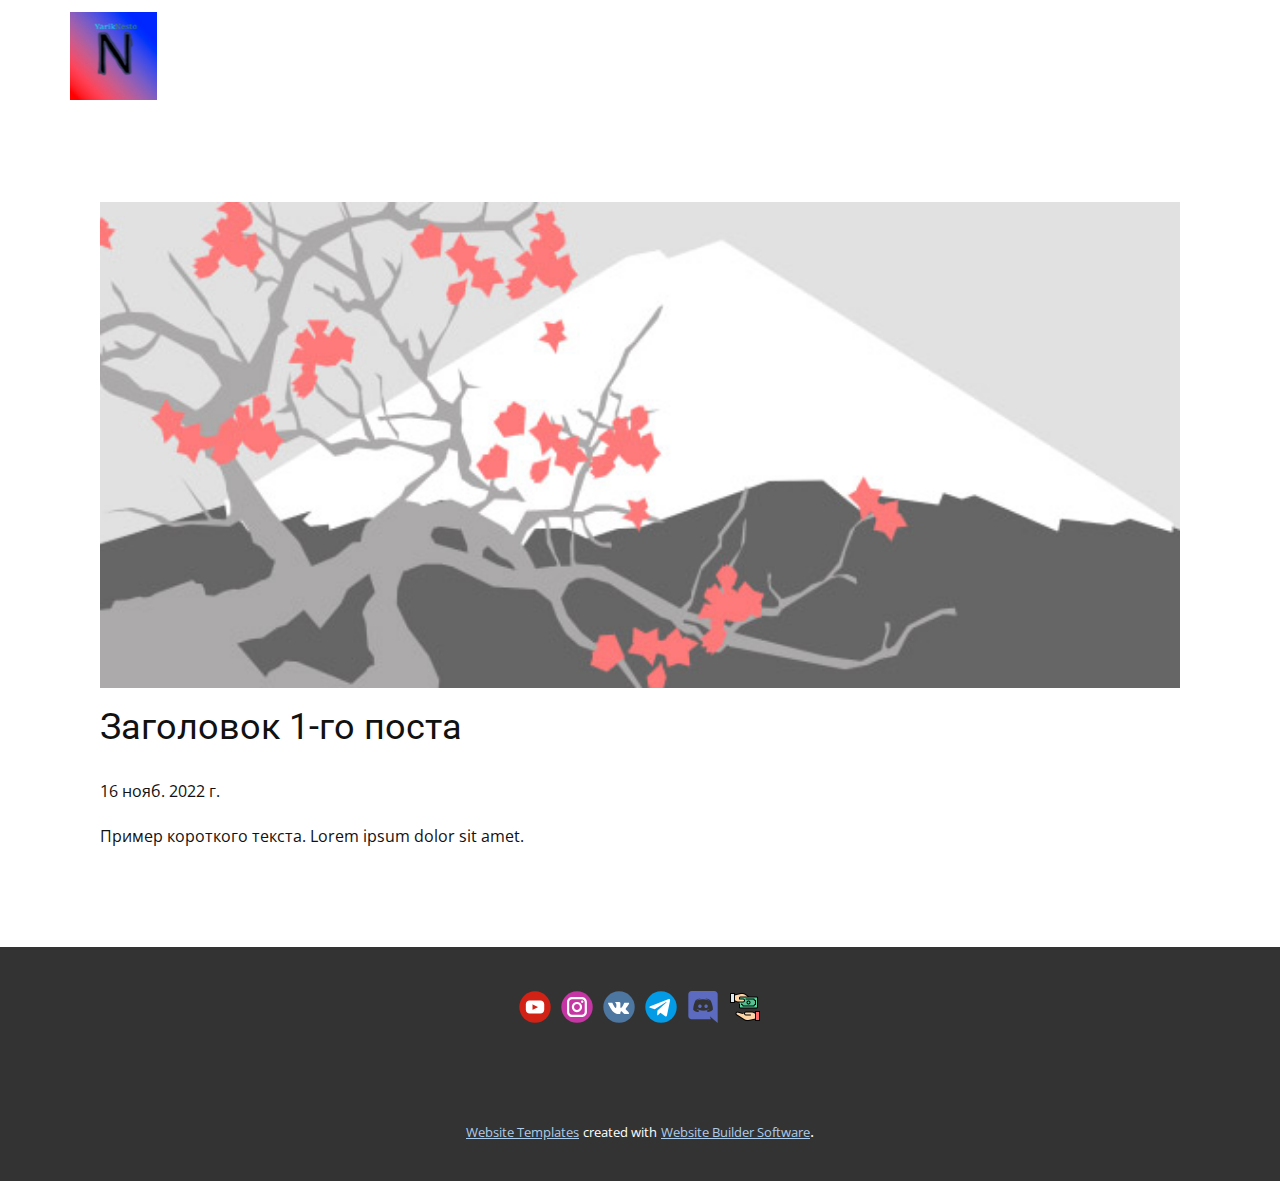
<file: blog/пост.html>
<!DOCTYPE html>
<html style="font-size: 16px;" lang="ru"><head>
    <meta name="viewport" content="width=device-width, initial-scale=1.0">
    <meta charset="utf-8">
    <meta name="keywords" content="Заголовок 1-го поста">
    <meta name="description" content="">
    <title>Заголовок 1-го поста</title>
    <link rel="stylesheet" href="../nicepage.css" media="screen">
<link rel="stylesheet" href="../Post-Template.css" media="screen">
    <script class="u-script" type="text/javascript" src="../jquery.js" defer=""></script>
    <script class="u-script" type="text/javascript" src="../nicepage.js" defer=""></script>
    <meta name="generator" content="Nicepage 4.21.12, nicepage.com">
    <link id="u-theme-google-font" rel="stylesheet" href="https://fonts.googleapis.com/css?family=Roboto:100,100i,300,300i,400,400i,500,500i,700,700i,900,900i|Open+Sans:300,300i,400,400i,500,500i,600,600i,700,700i,800,800i">
    
    
    <script type="application/ld+json">{
		"@context": "http://schema.org",
		"@type": "Organization",
		"name": "",
		"logo": "images/channels4_profile.jpg",
		"sameAs": [
				"https://www.youtube.com/@yariknesto",
				"https://www.instagram.com/YarikNesto777/",
				" https://m.vk.com/id711345106",
				" https://t.me/nestoTelegram",
				"https://discord.gg/nSGfzXFX",
				"https://new.donatepay.ru/@Yarik_Nesto"
		]
}</script>
    <meta name="theme-color" content="#478ac9">
  </head>
  <body class="u-body u-xl-mode" data-lang="ru"><header class="u-clearfix u-header u-header" id="sec-68f3"><div class="u-clearfix u-sheet u-sheet-1">
        <a href="https://nicepage.com" class="u-image u-logo u-image-1" data-image-width="176" data-image-height="176">
          <img src="../images/channels4_profile.jpg" class="u-logo-image u-logo-image-1">
        </a>
        <nav class="u-menu u-menu-dropdown u-offcanvas u-menu-1">
          <div class="menu-collapse" style="font-size: 1rem; letter-spacing: 0px;">
            <a class="u-button-style u-custom-left-right-menu-spacing u-custom-padding-bottom u-custom-top-bottom-menu-spacing u-nav-link u-text-active-palette-1-base u-text-hover-palette-2-base" href="#">
              <svg class="u-svg-link" viewBox="0 0 24 24"><use xmlns:xlink="http://www.w3.org/1999/xlink" xlink:href="#menu-hamburger"></use></svg>
              <svg class="u-svg-content" version="1.1" id="menu-hamburger" viewBox="0 0 16 16" x="0px" y="0px" xmlns:xlink="http://www.w3.org/1999/xlink" xmlns="http://www.w3.org/2000/svg"><g><rect y="1" width="16" height="2"></rect><rect y="7" width="16" height="2"></rect><rect y="13" width="16" height="2"></rect>
</g></svg>
            </a>
          </div>
          <div class="u-nav-container"></div>
          <div class="u-nav-container-collapse">
            <div class="u-black u-container-style u-inner-container-layout u-opacity u-opacity-95 u-sidenav">
              <div class="u-inner-container-layout u-sidenav-overflow">
                <div class="u-menu-close"></div>
                <ul class="u-align-center u-nav u-popupmenu-items u-unstyled u-nav-1"><li class="u-nav-item"><a class="u-button-style u-nav-link" href="../Главная.html">Главная</a>
</li><li class="u-nav-item"><a class="u-button-style u-nav-link" href="../О-нас.html">О нас</a>
</li><li class="u-nav-item"><a class="u-button-style u-nav-link" href="../Контакты.html">Контакты</a>
</li></ul>
              </div>
            </div>
            <div class="u-black u-menu-overlay u-opacity u-opacity-70"></div>
          </div>
        </nav>
      </div></header>
    <section class="u-align-center u-clearfix u-section-1" id="sec-0297">
      <div class="u-clearfix u-sheet u-valign-middle-md u-valign-middle-sm u-valign-middle-xs u-sheet-1"><!--post_details--><!--post_details_options_json--><!--{"source":""}--><!--/post_details_options_json--><!--blog_post-->
        <div class="u-container-style u-expanded-width u-post-details u-post-details-1">
          <div class="u-container-layout u-valign-middle u-container-layout-1"><!--blog_post_image-->
            <img alt="" class="u-blog-control u-expanded-width u-image u-image-default u-image-1" src="../images/0fd3416c.jpeg"><!--/blog_post_image--><!--blog_post_header-->
            <h2 class="u-blog-control u-text u-text-1">Заголовок 1-го поста</h2><!--/blog_post_header--><!--blog_post_metadata-->
            <div class="u-blog-control u-metadata u-metadata-1"><!--blog_post_metadata_date-->
              <span class="u-meta-date u-meta-icon">16 нояб. 2022 г.</span><!--/blog_post_metadata_date--><!--blog_post_metadata_category-->
              <!--/blog_post_metadata_category--><!--blog_post_metadata_comments-->
              <!--/blog_post_metadata_comments-->
            </div><!--/blog_post_metadata--><!--blog_post_content-->
            <div class="u-align-justify u-blog-control u-post-content u-text u-text-2 fr-view">
  Пример короткого текста. Lorem ipsum dolor sit amet.
  </div><!--/blog_post_content-->
          </div>
        </div><!--/blog_post--><!--/post_details-->
      </div>
    </section>
    
    
    <footer class="u-clearfix u-footer u-grey-80" id="sec-b767"><div class="u-clearfix u-sheet u-sheet-1">
        <div class="u-align-left u-social-icons u-spacing-10 u-social-icons-1">
          <a class="u-social-url" target="_blank" data-type="YouTube" title="YouTube" href="https://www.youtube.com/@yariknesto"><span class="u-icon u-social-icon u-social-youtube u-icon-1"><svg class="u-svg-link" preserveAspectRatio="xMidYMin slice" viewBox="0 0 112 112" style=""><use xmlns:xlink="http://www.w3.org/1999/xlink" xlink:href="#svg-e494"></use></svg><svg class="u-svg-content" viewBox="0 0 112 112" x="0" y="0" id="svg-e494"><circle fill="currentColor" cx="56.1" cy="56.1" r="55"></circle><path fill="#FFFFFF" d="M74.9,33.3H37.3c-7.4,0-13.4,6-13.4,13.4v18.8c0,7.4,6,13.4,13.4,13.4h37.6c7.4,0,13.4-6,13.4-13.4V46.7 C88.3,39.3,82.3,33.3,74.9,33.3L74.9,33.3z M65.9,57l-17.6,8.4c-0.5,0.2-1-0.1-1-0.6V47.5c0-0.5,0.6-0.9,1-0.6l17.6,8.9 C66.4,56,66.4,56.8,65.9,57L65.9,57z"></path></svg></span>
          </a>
          <a class="u-social-url" target="_blank" data-type="Instagram" title="Instagram" href="https://www.instagram.com/YarikNesto777/"><span class="u-icon u-social-icon u-social-instagram u-icon-2"><svg class="u-svg-link" preserveAspectRatio="xMidYMin slice" viewBox="0 0 112 112" style=""><use xmlns:xlink="http://www.w3.org/1999/xlink" xlink:href="#svg-4e92"></use></svg><svg class="u-svg-content" viewBox="0 0 112 112" x="0" y="0" id="svg-4e92"><circle fill="currentColor" cx="56.1" cy="56.1" r="55"></circle><path fill="#FFFFFF" d="M55.9,38.2c-9.9,0-17.9,8-17.9,17.9C38,66,46,74,55.9,74c9.9,0,17.9-8,17.9-17.9C73.8,46.2,65.8,38.2,55.9,38.2
            z M55.9,66.4c-5.7,0-10.3-4.6-10.3-10.3c-0.1-5.7,4.6-10.3,10.3-10.3c5.7,0,10.3,4.6,10.3,10.3C66.2,61.8,61.6,66.4,55.9,66.4z"></path><path fill="#FFFFFF" d="M74.3,33.5c-2.3,0-4.2,1.9-4.2,4.2s1.9,4.2,4.2,4.2s4.2-1.9,4.2-4.2S76.6,33.5,74.3,33.5z"></path><path fill="#FFFFFF" d="M73.1,21.3H38.6c-9.7,0-17.5,7.9-17.5,17.5v34.5c0,9.7,7.9,17.6,17.5,17.6h34.5c9.7,0,17.5-7.9,17.5-17.5V38.8
            C90.6,29.1,82.7,21.3,73.1,21.3z M83,73.3c0,5.5-4.5,9.9-9.9,9.9H38.6c-5.5,0-9.9-4.5-9.9-9.9V38.8c0-5.5,4.5-9.9,9.9-9.9h34.5
            c5.5,0,9.9,4.5,9.9,9.9V73.3z"></path></svg></span>
          </a>
          <a class="u-social-url" target="_blank" data-type="VK" title="VK" href="../ https://m.vk.com/id711345106"><span class="u-icon u-social-icon u-social-vk u-icon-3"><svg class="u-svg-link" preserveAspectRatio="xMidYMin slice" viewBox="0 0 112 112" style=""><use xmlns:xlink="http://www.w3.org/1999/xlink" xlink:href="#svg-2655"></use></svg><svg class="u-svg-content" viewBox="0 0 112 112" x="0" y="0" id="svg-2655"><circle fill="currentColor" class="st0" cx="56.1" cy="56.1" r="55"></circle><path fill="#FFFFFF" d="M88.2,80.7l-9.8,0.1c0,0-2.1,0.4-4.9-1.5c-3.7-2.5-7.2-9.1-9.9-8.2C60.9,72,61,77.9,61,77.9s0,1.3-0.6,1.9
            c-0.7,0.7-2,0.9-2,0.9H54c0,0-9.7,0.6-18.3-8.3c-9.3-9.7-17.6-29-17.6-29s-0.5-1.3,0-1.9c0.6-0.7,2.2-0.7,2.2-0.7l10.5-0.1
            c0,0,1,0.2,1.7,0.7c0.6,0.4,0.9,1.2,0.9,1.2s1.7,4.3,4,8.2c4.4,7.6,6.4,9.3,7.9,8.4c2.2-1.2,1.5-10.7,1.5-10.7s0-3.5-1.1-5
            c-0.9-1.2-2.5-1.5-3.3-1.6c-0.6-0.1,0.4-1.5,1.6-2.1c1.9-0.9,5.2-1,9.2-0.9c3.1,0,4,0.2,5.2,0.5c3.6,0.9,2.4,4.3,2.4,12.4
            c0,2.6-0.5,6.3,1.4,7.5c0.8,0.5,2.8,0.1,7.7-8.3c2.3-4,4.1-8.6,4.1-8.6s0.4-0.8,1-1.2s1.4-0.3,1.4-0.3l11.1-0.1c0,0,3.3-0.4,3.9,1.1
            c0.6,1.6-1.2,5.3-5.8,11.3c-7.4,9.9-8.3,9-2.1,14.7c5.9,5.5,7.1,8.1,7.3,8.5C93.4,80.4,88.2,80.7,88.2,80.7z"></path></svg></span>
          </a>
          <a class="u-social-url" target="_blank" data-type="Telegram" title="Telegram" href="../ https://t.me/nestoTelegram"><span class="u-icon u-social-icon u-social-telegram u-icon-4"><svg class="u-svg-link" preserveAspectRatio="xMidYMin slice" viewBox="0 0 112 112" style=""><use xmlns:xlink="http://www.w3.org/1999/xlink" xlink:href="#svg-a791"></use></svg><svg class="u-svg-content" viewBox="0 0 112 112" x="0" y="0" id="svg-a791"><circle fill="currentColor" cx="56.1" cy="56.1" r="55"></circle><path fill="#FFFFFF" d="M18.4,53.2l64.7-24.9c3-1.1,5.6,0.7,4.7,5.3l0,0l-11,51.8c-0.8,3.7-3,4.6-6.1,2.8L53.9,75.8l-8.1,7.8
	c-0.9,0.9-1.7,1.6-3.4,1.6l1.2-17l31.1-28c1.4-1.2-0.3-1.9-2.1-0.7L34.2,63.7l-16.6-5.2C14,57.4,14,54.9,18.4,53.2L18.4,53.2z"></path></svg></span>
          </a>
          <a class="u-social-url" target="_blank" data-type="Custom" title="Discord" href="https://discord.gg/nSGfzXFX"><span class="u-file-icon u-icon u-social-custom u-social-icon u-icon-5"><img src="../images/2111370.png" alt=""></span>
          </a>
          <a class="u-social-url" target="_blank" data-type="Custom" title="Donat" href="https://new.donatepay.ru/@Yarik_Nesto"><span class="u-file-icon u-icon u-social-custom u-social-icon u-icon-6"><img src="../images/2800320.png" alt=""></span>
          </a>
        </div>
      </div></footer>
    <section class="u-backlink u-clearfix u-grey-80">
      <a class="u-link" href="https://nicepage.com/website-templates" target="_blank">
        <span>Website Templates</span>
      </a>
      <p class="u-text">
        <span>created with</span>
      </p>
      <a class="u-link" href="" target="_blank">
        <span>Website Builder Software</span>
      </a>. 
    </section>
  
</body></html>
</file>
